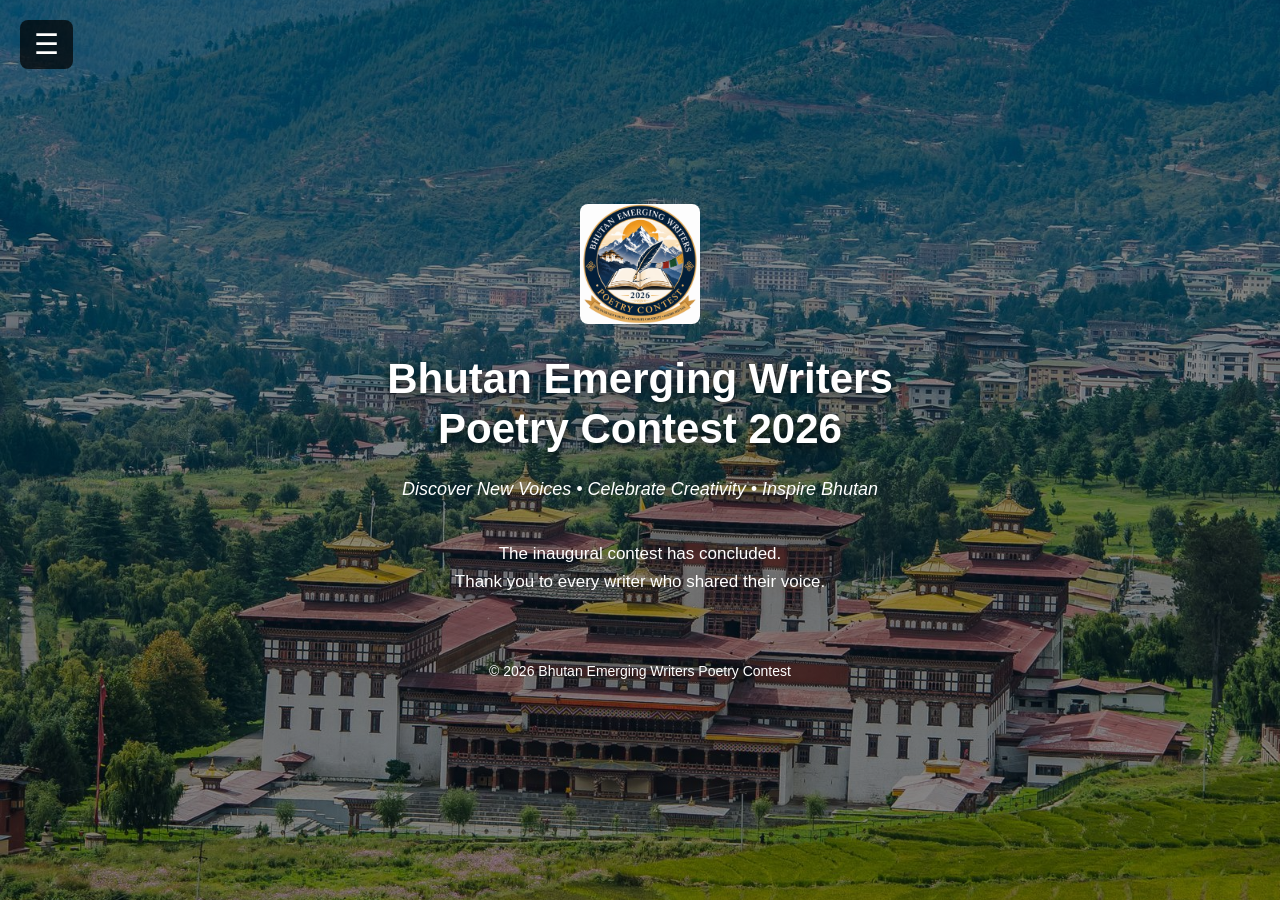
<file: index.html>
<!DOCTYPE html>
<html lang="en">
<head>
<meta charset="UTF-8">
<meta name="viewport" content="width=device-width, initial-scale=1.0">
<title>Bhutan Emerging Writers Poetry Contest 2026</title>
<link rel="stylesheet" href="style.css?v=4">
</head>

<body class="home-page">

<button class="menu-button" onclick="toggleMenu()">☰</button>

<div id="menu" class="menu">
    <a href="#" onclick="openPage('about.html'); return false;">About</a>
    <a href="#" onclick="openPage('results.html'); return false;">🏆 Results</a>
    <a href="#" onclick="openPage('winners.html'); return false;">Joint Winners</a>
    <a href="#" onclick="openPage('judges.html'); return false;">Judges</a>
    <a href="#" onclick="openPage('rules.html'); return false;">Contest Rules</a>
    <a href="#" onclick="openPage('prizes.html'); return false;">Prizes</a>
    <a href="#" onclick="openPage('contact.html'); return false;">Contact</a>
    <a href="#" onclick="openPage('privacy.html'); return false;">Privacy</a>
    <a href="#" onclick="openPage('terms.html'); return false;">Terms</a>
</div>

<div class="home-overlay">

    <img src="images/logo.png" alt="Contest Logo" class="home-logo">

    <h1>Bhutan Emerging Writers<br>Poetry Contest 2026</h1>

    <p class="tagline">
        Discover New Voices • Celebrate Creativity • Inspire Bhutan
    </p>

    <p class="archive-message">
        The inaugural contest has concluded.<br>
        Thank you to every writer who shared their voice.
    </p>

    <p class="copyright">
        © 2026 Bhutan Emerging Writers Poetry Contest
    </p>

</div>

<!-- POPUP -->

<div id="popup" class="popup">

    <div class="popup-box">

        <button class="close-button" onclick="closePage()">← Back</button>

        <div id="popup-content">
            Loading...
        </div>

    </div>

</div>

<script>

function toggleMenu() {
    document.getElementById("menu").classList.toggle("show");
}

async function openPage(page) {

    document.getElementById("menu").classList.remove("show");

    const popup = document.getElementById("popup");
    const content = document.getElementById("popup-content");

    popup.classList.add("show");
    content.innerHTML = "Loading...";

    try {

        const response = await fetch(page);
        const html = await response.text();

        const parser = new DOMParser();
        const doc = parser.parseFromString(html, "text/html");

        const main = doc.querySelector("main");

        if (main) {
            content.innerHTML = main.innerHTML;
        } else {
            content.innerHTML = "<p>Unable to load this page.</p>";
        }

    } catch (error) {

        content.innerHTML = "<p>Unable to load this information.</p>";

    }
}

function closePage() {
    document.getElementById("popup").classList.remove("show");
}

</script>

</body>
</html>
</file>
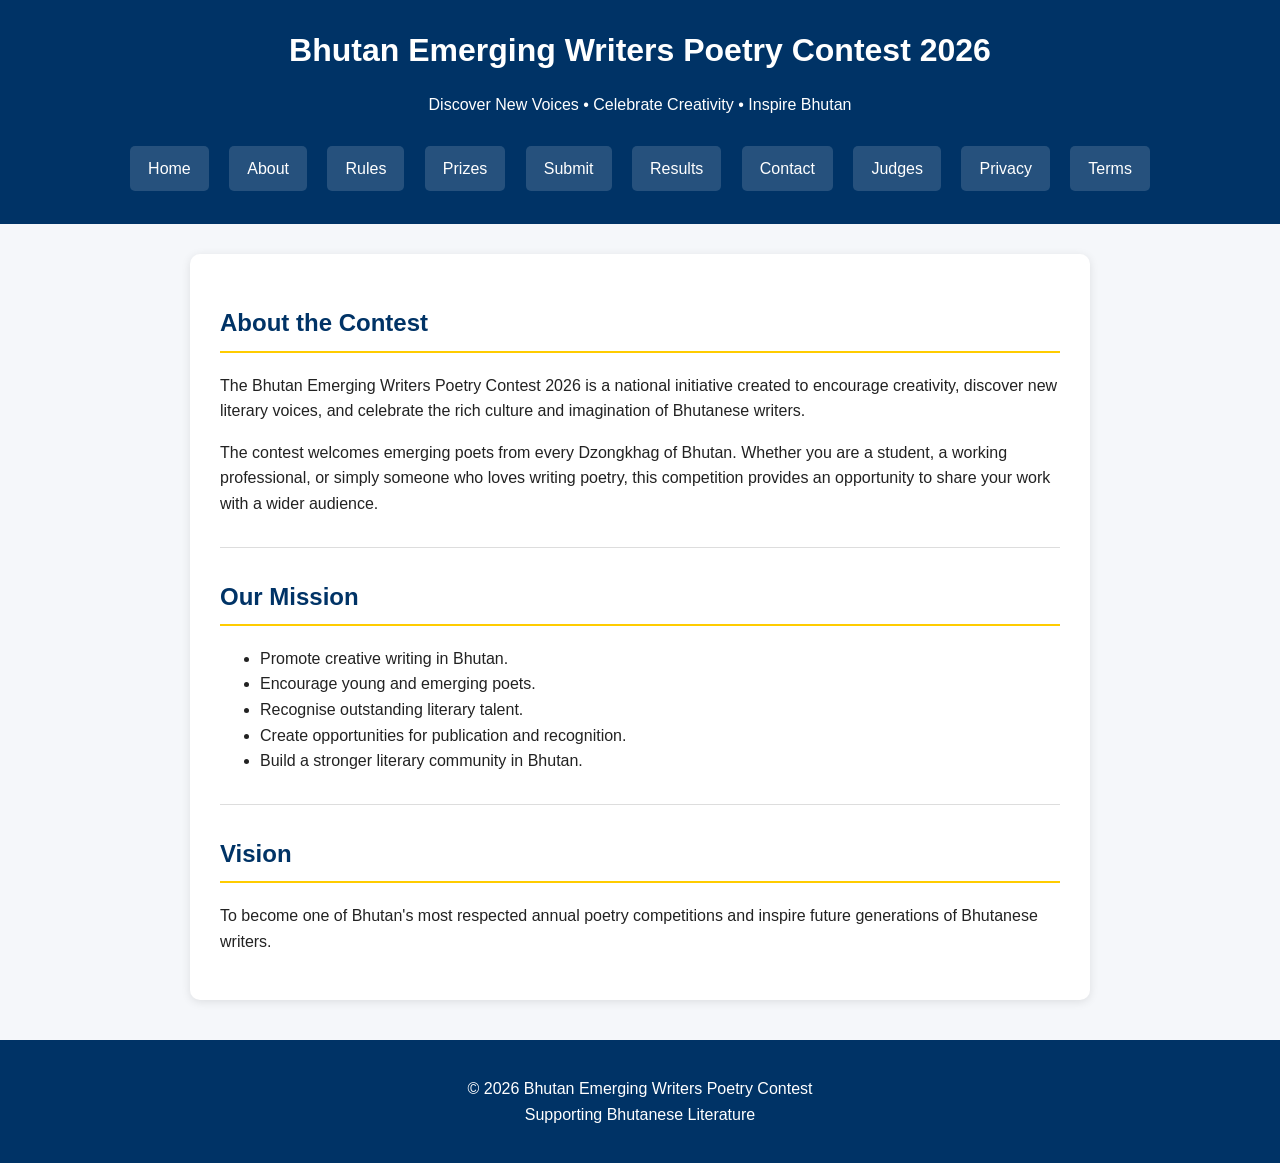
<file: about.html>
<!DOCTYPE html>
<html lang="en">
<head>
<meta charset="UTF-8">
<meta name="viewport" content="width=device-width, initial-scale=1.0">

<title>About - Bhutan Emerging Writers Poetry Contest 2026</title>

<link rel="stylesheet" href="style.css">

</head>

<body>

<header>

<h1>Bhutan Emerging Writers Poetry Contest 2026</h1>

<p>Discover New Voices • Celebrate Creativity • Inspire Bhutan</p>

<nav>

<a href="index.html">Home</a>

<a href="about.html">About</a>

<a href="rules.html">Rules</a>

<a href="prizes.html">Prizes</a>

<a href="submit.html">Submit</a>

<a href="results.html">Results</a>

<a href="contact.html">Contact</a>
<a href="judges.html">Judges</a>
<a href="privacy.html">Privacy</a>
<a href="terms.html">Terms</a>
</nav>

</header>

<main>

<h2>About the Contest</h2>

<p>
The Bhutan Emerging Writers Poetry Contest 2026 is a national initiative created to encourage creativity, discover new literary voices, and celebrate the rich culture and imagination of Bhutanese writers.
</p>

<p>
The contest welcomes emerging poets from every Dzongkhag of Bhutan. Whether you are a student, a working professional, or simply someone who loves writing poetry, this competition provides an opportunity to share your work with a wider audience.
</p>

<hr>

<h2>Our Mission</h2>

<ul>

<li>Promote creative writing in Bhutan.</li>

<li>Encourage young and emerging poets.</li>

<li>Recognise outstanding literary talent.</li>

<li>Create opportunities for publication and recognition.</li>

<li>Build a stronger literary community in Bhutan.</li>

</ul>

<hr>

<h2>Vision</h2>

<p>
To become one of Bhutan's most respected annual poetry competitions and inspire future generations of Bhutanese writers.
</p>

</main>

<footer>

<p>
© 2026 Bhutan Emerging Writers Poetry Contest<br>
Supporting Bhutanese Literature
</p>

</footer>

</body>
</html>
</file>
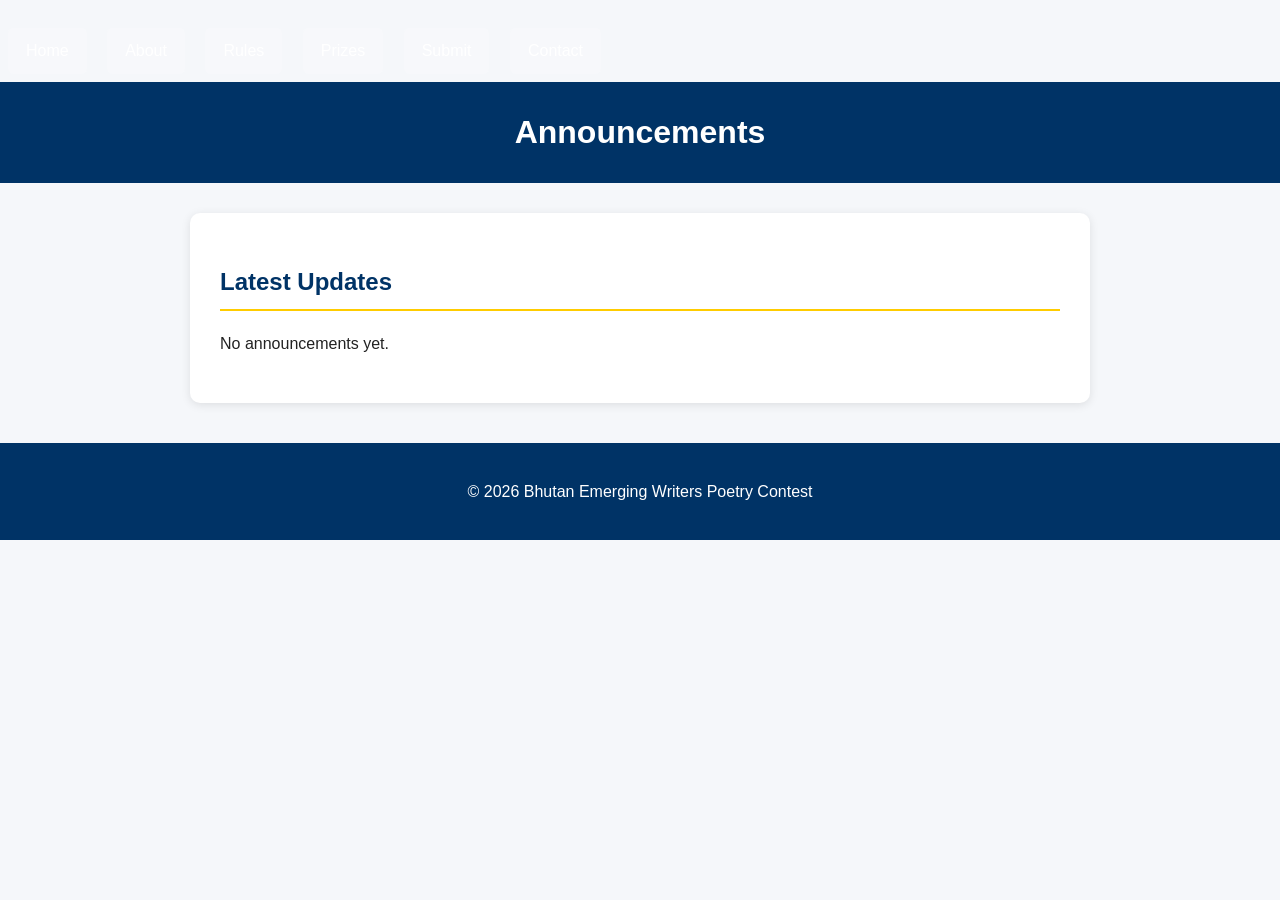
<file: announcements.html>
<!DOCTYPE html>
<html>
<head>
<title>Announcements</title>
<link rel="stylesheet" href="style.css">
</head>
<body>

<nav>
<a href="index.html">Home</a>
<a href="about.html">About</a>
<a href="rules.html">Rules</a>
<a href="prizes.html">Prizes</a>
<a href="submit.html">Submit</a>
<a href="contact.html">Contact</a>
</nav>

<header>
<h1>Announcements</h1>
</header>

<main>

<h2>Latest Updates</h2>

<p>No announcements yet.</p>

</main>

<footer>
<p>© 2026 Bhutan Emerging Writers Poetry Contest</p>
</footer>

</body>
</html>
</file>
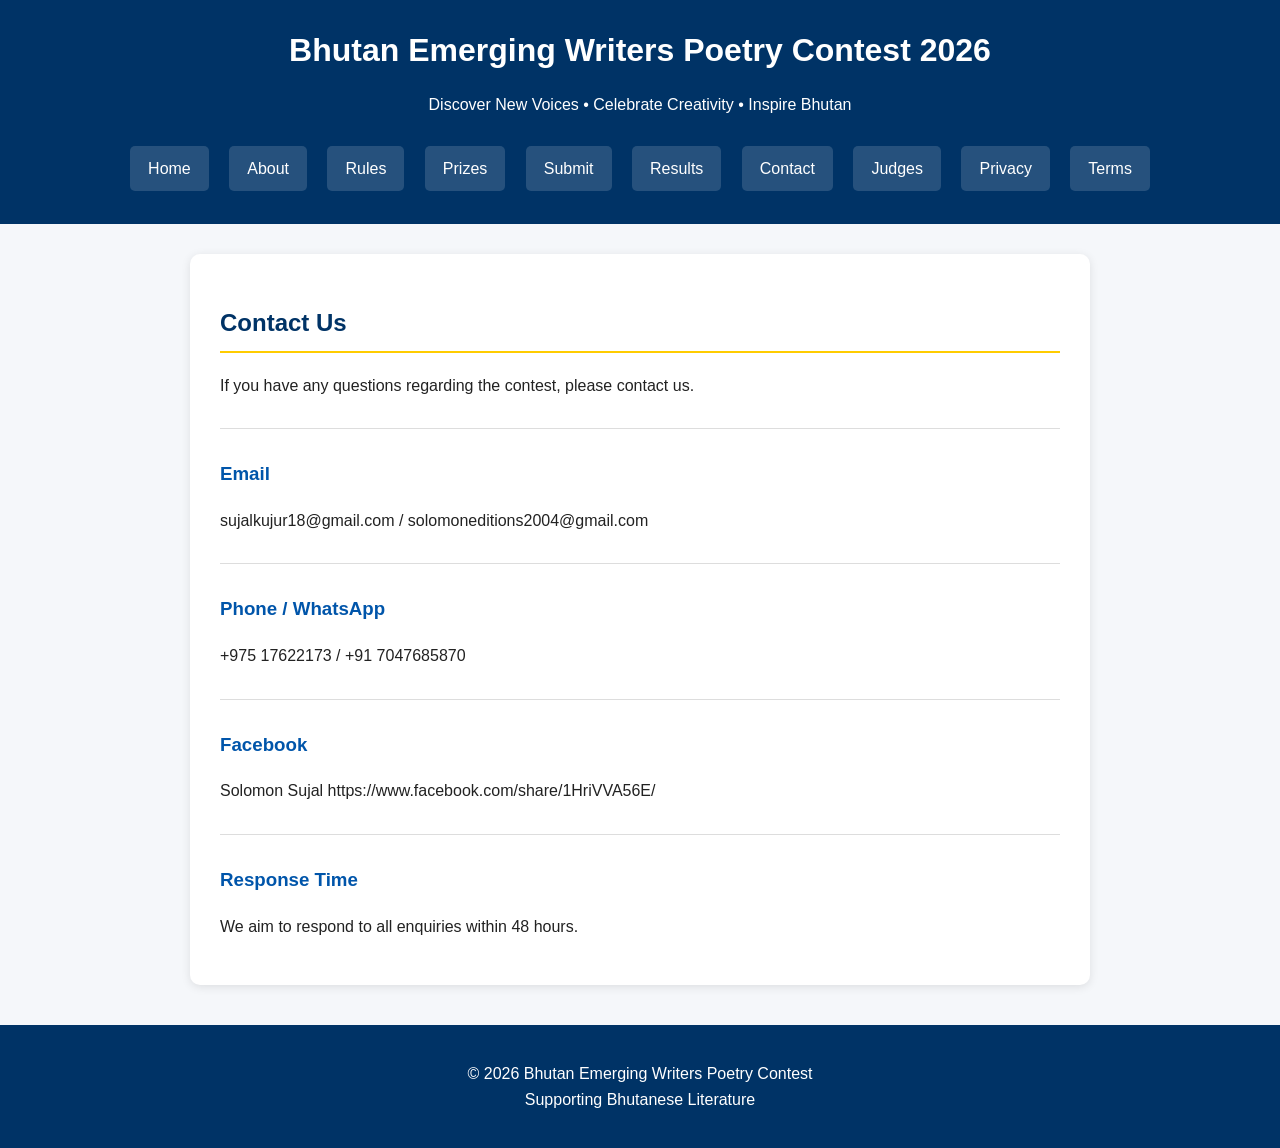
<file: contact.html>
<!DOCTYPE html>
<html lang="en">
<head>
<meta charset="UTF-8">
<meta name="viewport" content="width=device-width, initial-scale=1.0">

<title>Contact - Bhutan Emerging Writers Poetry Contest 2026</title>

<link rel="stylesheet" href="style.css">

</head>

<body>

<header>

<h1>Bhutan Emerging Writers Poetry Contest 2026</h1>

<p>Discover New Voices • Celebrate Creativity • Inspire Bhutan</p>

<nav>

<a href="index.html">Home</a>

<a href="about.html">About</a>

<a href="rules.html">Rules</a>

<a href="prizes.html">Prizes</a>

<a href="submit.html">Submit</a>

<a href="results.html">Results</a>

<a href="contact.html">Contact</a>
<a href="judges.html">Judges</a>
<a href="privacy.html">Privacy</a>
<a href="terms.html">Terms</a>
</nav>

</header>

<main>

<h2>Contact Us</h2>

<p>If you have any questions regarding the contest, please contact us.</p>

<hr>

<h3>Email</h3>

<p>sujalkujur18@gmail.com / solomoneditions2004@gmail.com</p>

<hr>

<h3>Phone / WhatsApp</h3>

<p>+975 17622173 / +91 7047685870</p>

<hr>

<h3>Facebook</h3>

<p>Solomon Sujal 
  https://www.facebook.com/share/1HriVVA56E/</p>

<hr>

<h3>Response Time</h3>

<p>We aim to respond to all enquiries within 48 hours.</p>

</main>

<footer>

<p>
© 2026 Bhutan Emerging Writers Poetry Contest<br>
Supporting Bhutanese Literature
</p>

</footer>

</body>
</html>
</file>
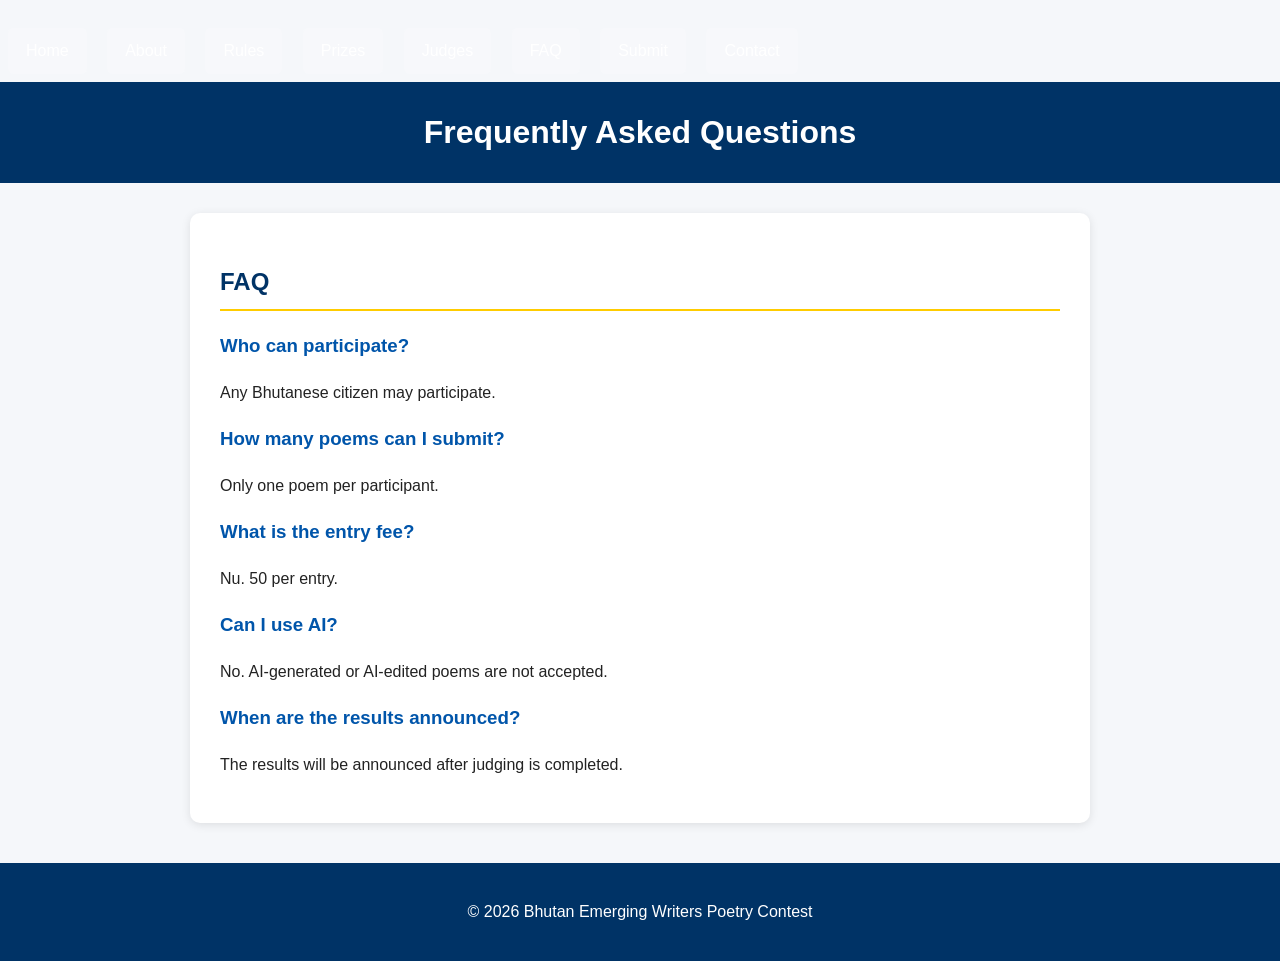
<file: faq.html>
<!DOCTYPE html>
<html>
<head>
<meta charset="UTF-8">
<meta name="viewport" content="width=device-width, initial-scale=1.0">
<title>FAQ</title>
<link rel="stylesheet" href="style.css">
</head>
<body>

<nav>
<a href="index.html">Home</a>
<a href="about.html">About</a>
<a href="rules.html">Rules</a>
<a href="prizes.html">Prizes</a>
<a href="judges.html">Judges</a>
<a href="faq.html">FAQ</a>
<a href="submit.html">Submit</a>
<a href="contact.html">Contact</a>
</nav>

<header>
<h1>Frequently Asked Questions</h1>
</header>

<main>

<h2>FAQ</h2>

<h3>Who can participate?</h3>
<p>Any Bhutanese citizen may participate.</p>

<h3>How many poems can I submit?</h3>
<p>Only one poem per participant.</p>

<h3>What is the entry fee?</h3>
<p>Nu. 50 per entry.</p>

<h3>Can I use AI?</h3>
<p>No. AI-generated or AI-edited poems are not accepted.</p>

<h3>When are the results announced?</h3>
<p>The results will be announced after judging is completed.</p>

</main>

<footer>
<p>© 2026 Bhutan Emerging Writers Poetry Contest</p>
</footer>

</body>
  </html>
</file>
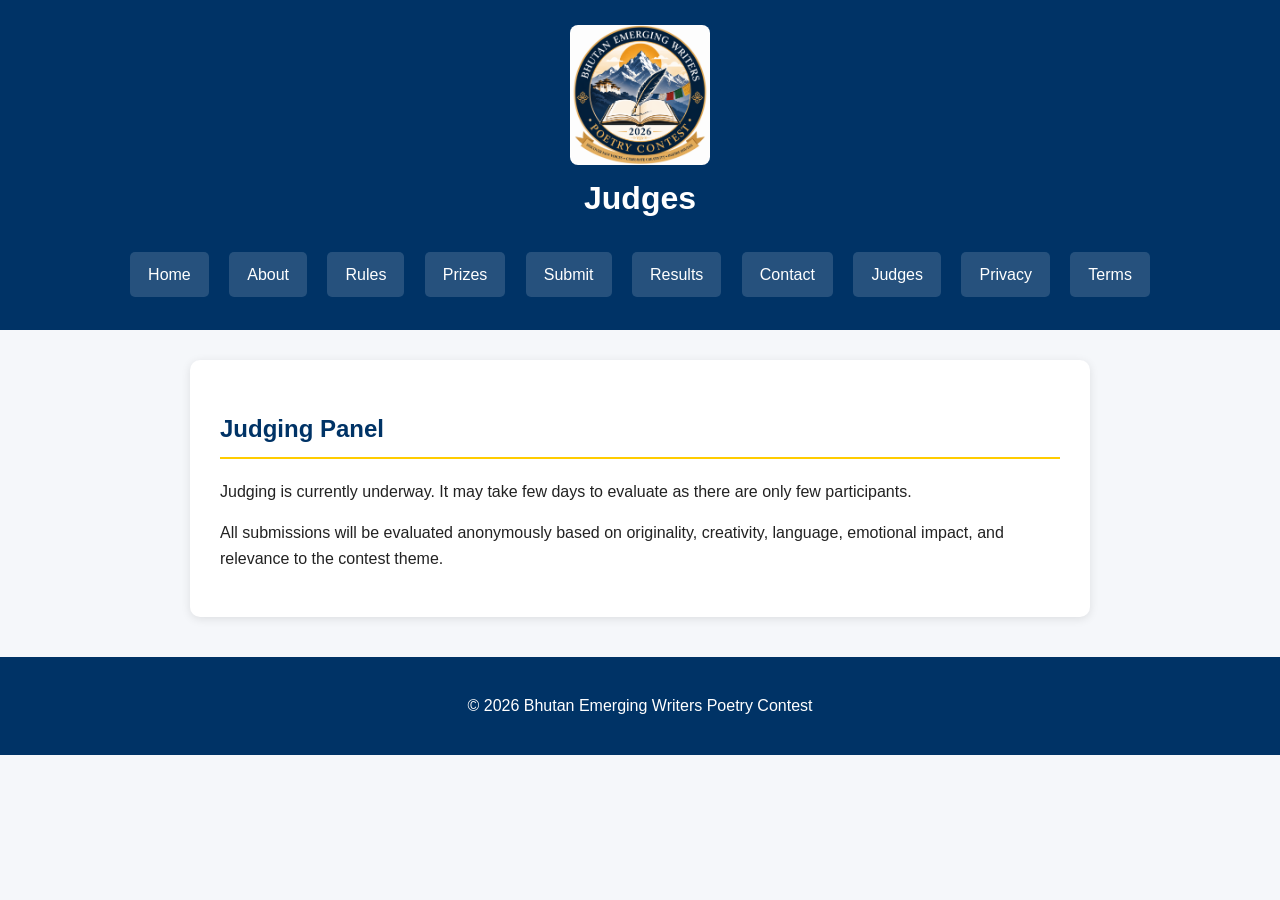
<file: judges.html>
<!DOCTYPE html>
<html lang="en">
<head>
<meta charset="UTF-8">
<meta name="viewport" content="width=device-width, initial-scale=1.0">
<title>Judges | Bhutan Emerging Writers Poetry Contest 2026</title>
<link rel="stylesheet" href="style.css">
</head>

<body>

<header>
<img src="images/logo.png" alt="Contest Logo" width="140">
<h1>Judges</h1>

<nav>
<a href="index.html">Home</a>
<a href="about.html">About</a>
<a href="rules.html">Rules</a>
<a href="prizes.html">Prizes</a>
<a href="submit.html">Submit</a>
<a href="results.html">Results</a>
<a href="contact.html">Contact</a>
<a href="judges.html">Judges</a>
<a href="privacy.html">Privacy</a>
<a href="terms.html">Terms</a>
</nav>
</header>

<main>

<h2>Judging Panel</h2>

<p>
Judging is currently underway. It may take few days to evaluate as there are only few participants.
</p>

<p>
All submissions will be evaluated anonymously based on originality, creativity, language, emotional impact, and relevance to the contest theme.
</p>

</main>

<footer>
<p>© 2026 Bhutan Emerging Writers Poetry Contest</p>
</footer>

</body>
</html>
</file>
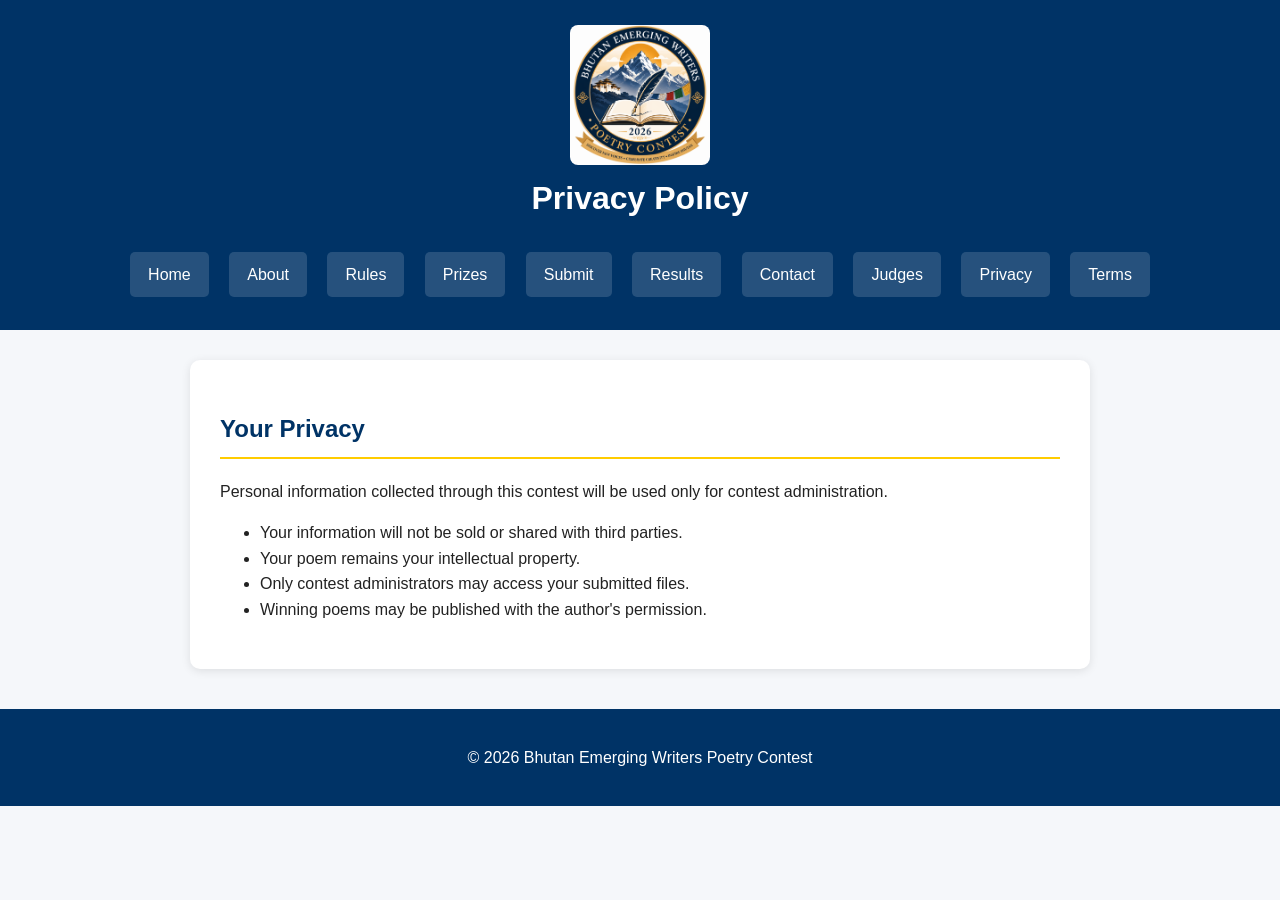
<file: privacy.html>
<!DOCTYPE html>
<html lang="en">
<head>
<meta charset="UTF-8">
<meta name="viewport" content="width=device-width, initial-scale=1.0">
<title>Privacy Policy</title>
<link rel="stylesheet" href="style.css">
</head>

<body>

<header>
<img src="images/logo.png" alt="Contest Logo" width="140">
<h1>Privacy Policy</h1>
<nav>
<a href="index.html">Home</a>
<a href="about.html">About</a>
<a href="rules.html">Rules</a>
<a href="prizes.html">Prizes</a>
<a href="submit.html">Submit</a>
<a href="results.html">Results</a>
<a href="contact.html">Contact</a>
<a href="judges.html">Judges</a>
<a href="privacy.html">Privacy</a>
<a href="terms.html">Terms</a>
</nav>
</header>

<main>

<h2>Your Privacy</h2>

<p>
Personal information collected through this contest will be used only for contest administration.
</p>

<ul>
<li>Your information will not be sold or shared with third parties.</li>
<li>Your poem remains your intellectual property.</li>
<li>Only contest administrators may access your submitted files.</li>
<li>Winning poems may be published with the author's permission.</li>
</ul>

</main>

<footer>
<p>© 2026 Bhutan Emerging Writers Poetry Contest</p>
</footer>

</body>
</html>
</file>
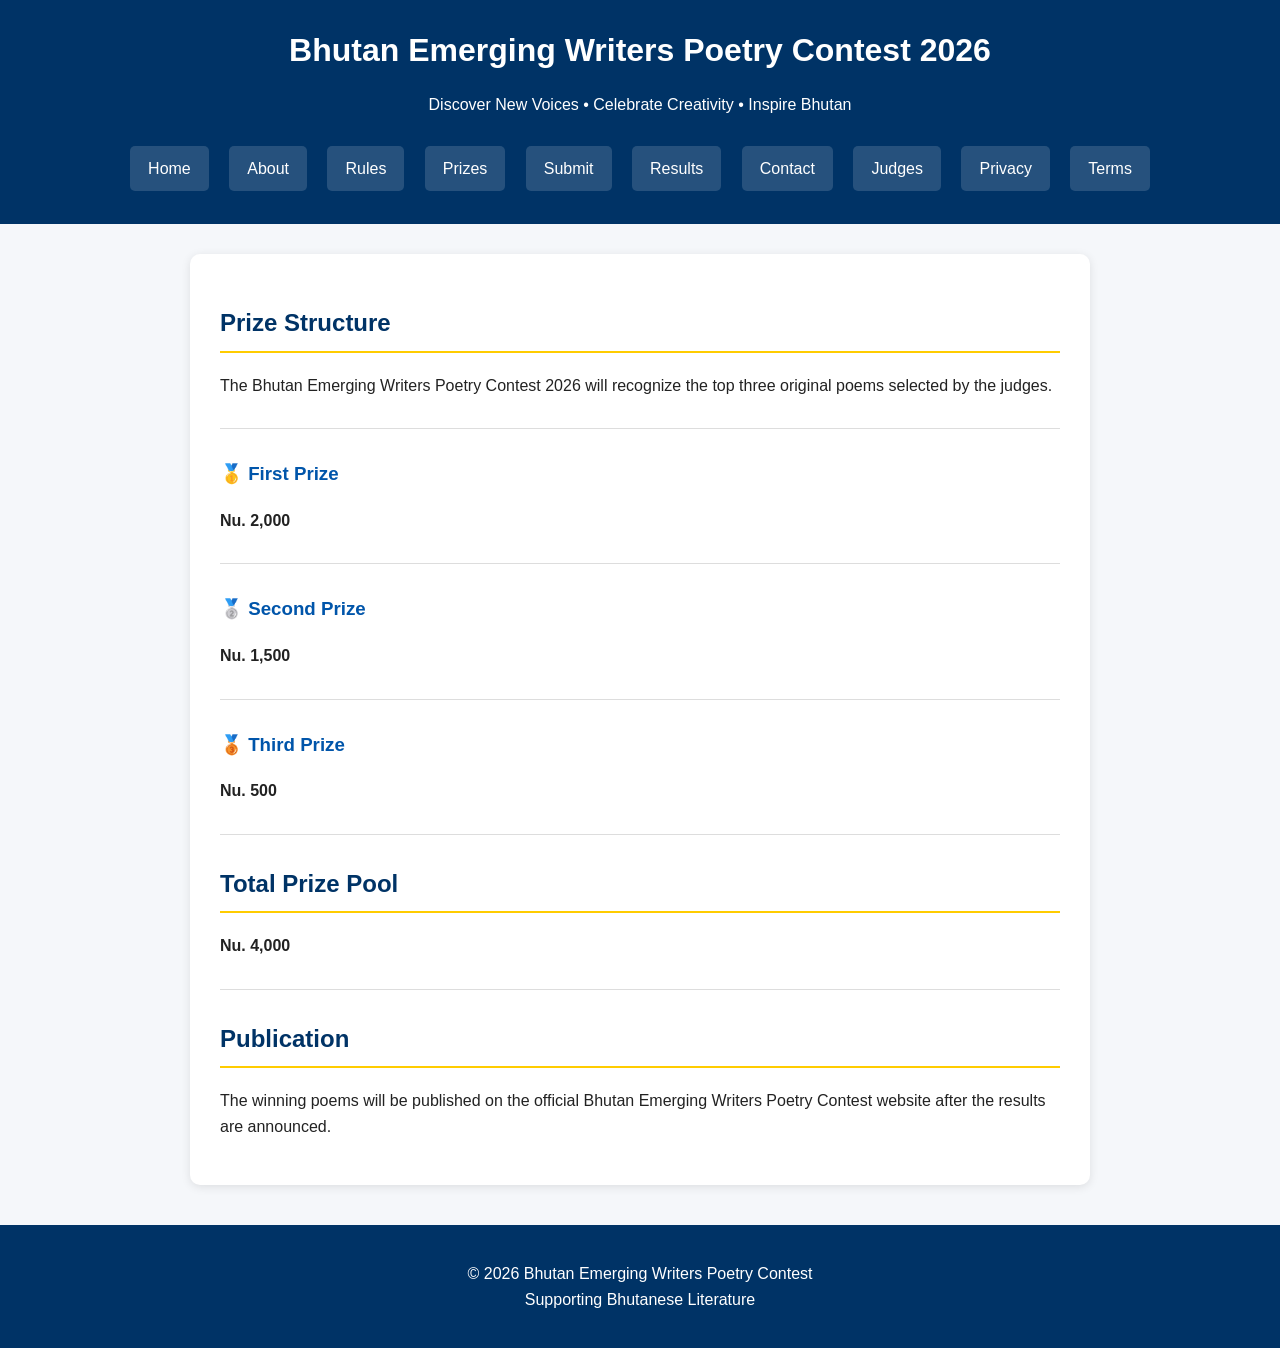
<file: prizes.html>
<!DOCTYPE html>
<html lang="en">
<head>
<meta charset="UTF-8">
<meta name="viewport" content="width=device-width, initial-scale=1.0">

<title>Prizes - Bhutan Emerging Writers Poetry Contest 2026</title>

<link rel="stylesheet" href="style.css">

</head>

<body>

<header>

<h1>Bhutan Emerging Writers Poetry Contest 2026</h1>

<p>Discover New Voices • Celebrate Creativity • Inspire Bhutan</p>

<nav>

<a href="index.html">Home</a>

<a href="about.html">About</a>

<a href="rules.html">Rules</a>

<a href="prizes.html">Prizes</a>

<a href="submit.html">Submit</a>

<a href="results.html">Results</a>

<a href="contact.html">Contact</a>
<a href="judges.html">Judges</a>
<a href="privacy.html">Privacy</a>
<a href="terms.html">Terms</a>
</nav>

</header>

<main>

<h2>Prize Structure</h2>

<p>
The Bhutan Emerging Writers Poetry Contest 2026 will recognize the top three original poems selected by the judges.
</p>

<hr>

<h3>🥇 First Prize</h3>

<p><strong>Nu. 2,000</strong></p>

<hr>

<h3>🥈 Second Prize</h3>

<p><strong>Nu. 1,500</strong></p>

<hr>

<h3>🥉 Third Prize</h3>

<p><strong>Nu. 500</strong></p>

<hr>

<h2>Total Prize Pool</h2>

<p><strong>Nu. 4,000</strong></p>

<hr>

<h2>Publication</h2>

<p>
The winning poems will be published on the official Bhutan Emerging Writers Poetry Contest website after the results are announced.
</p>

</main>

<footer>

<p>
© 2026 Bhutan Emerging Writers Poetry Contest<br>
Supporting Bhutanese Literature
</p>

</footer>

</body>
</html>
</file>
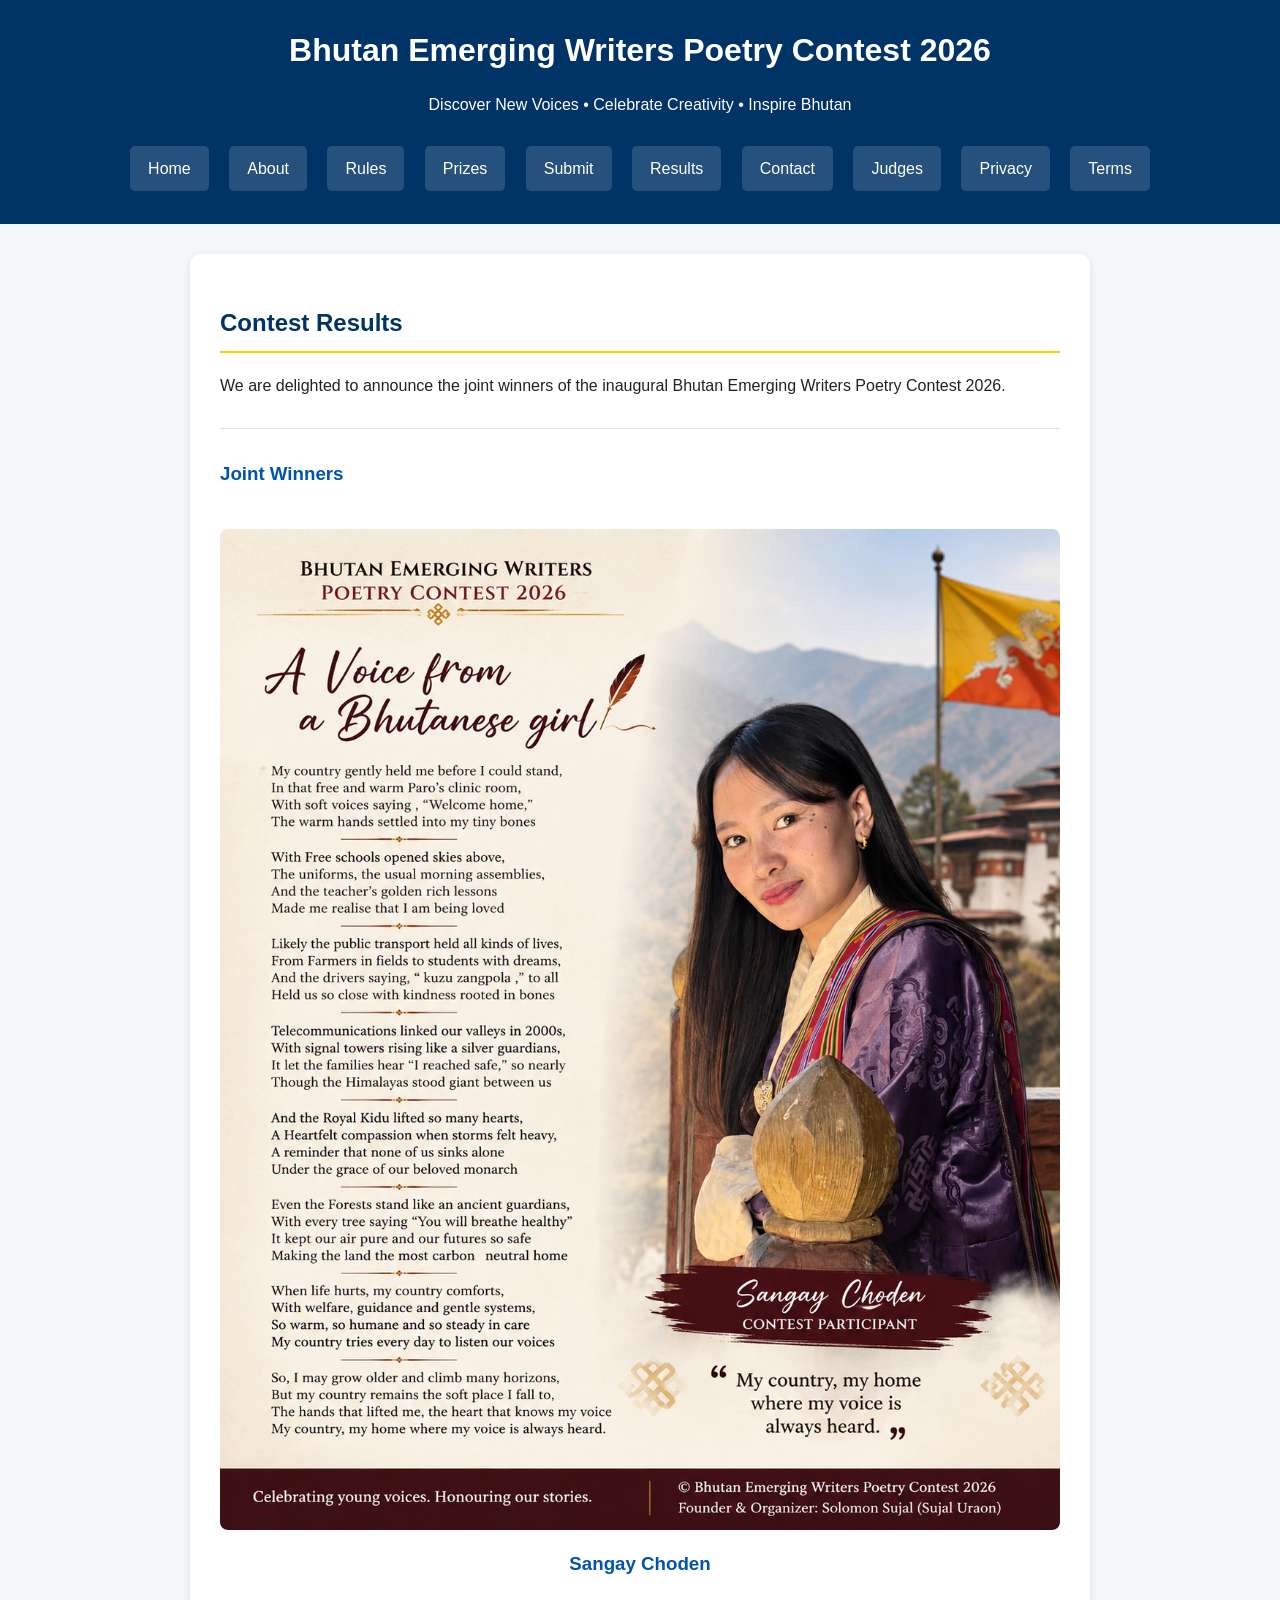
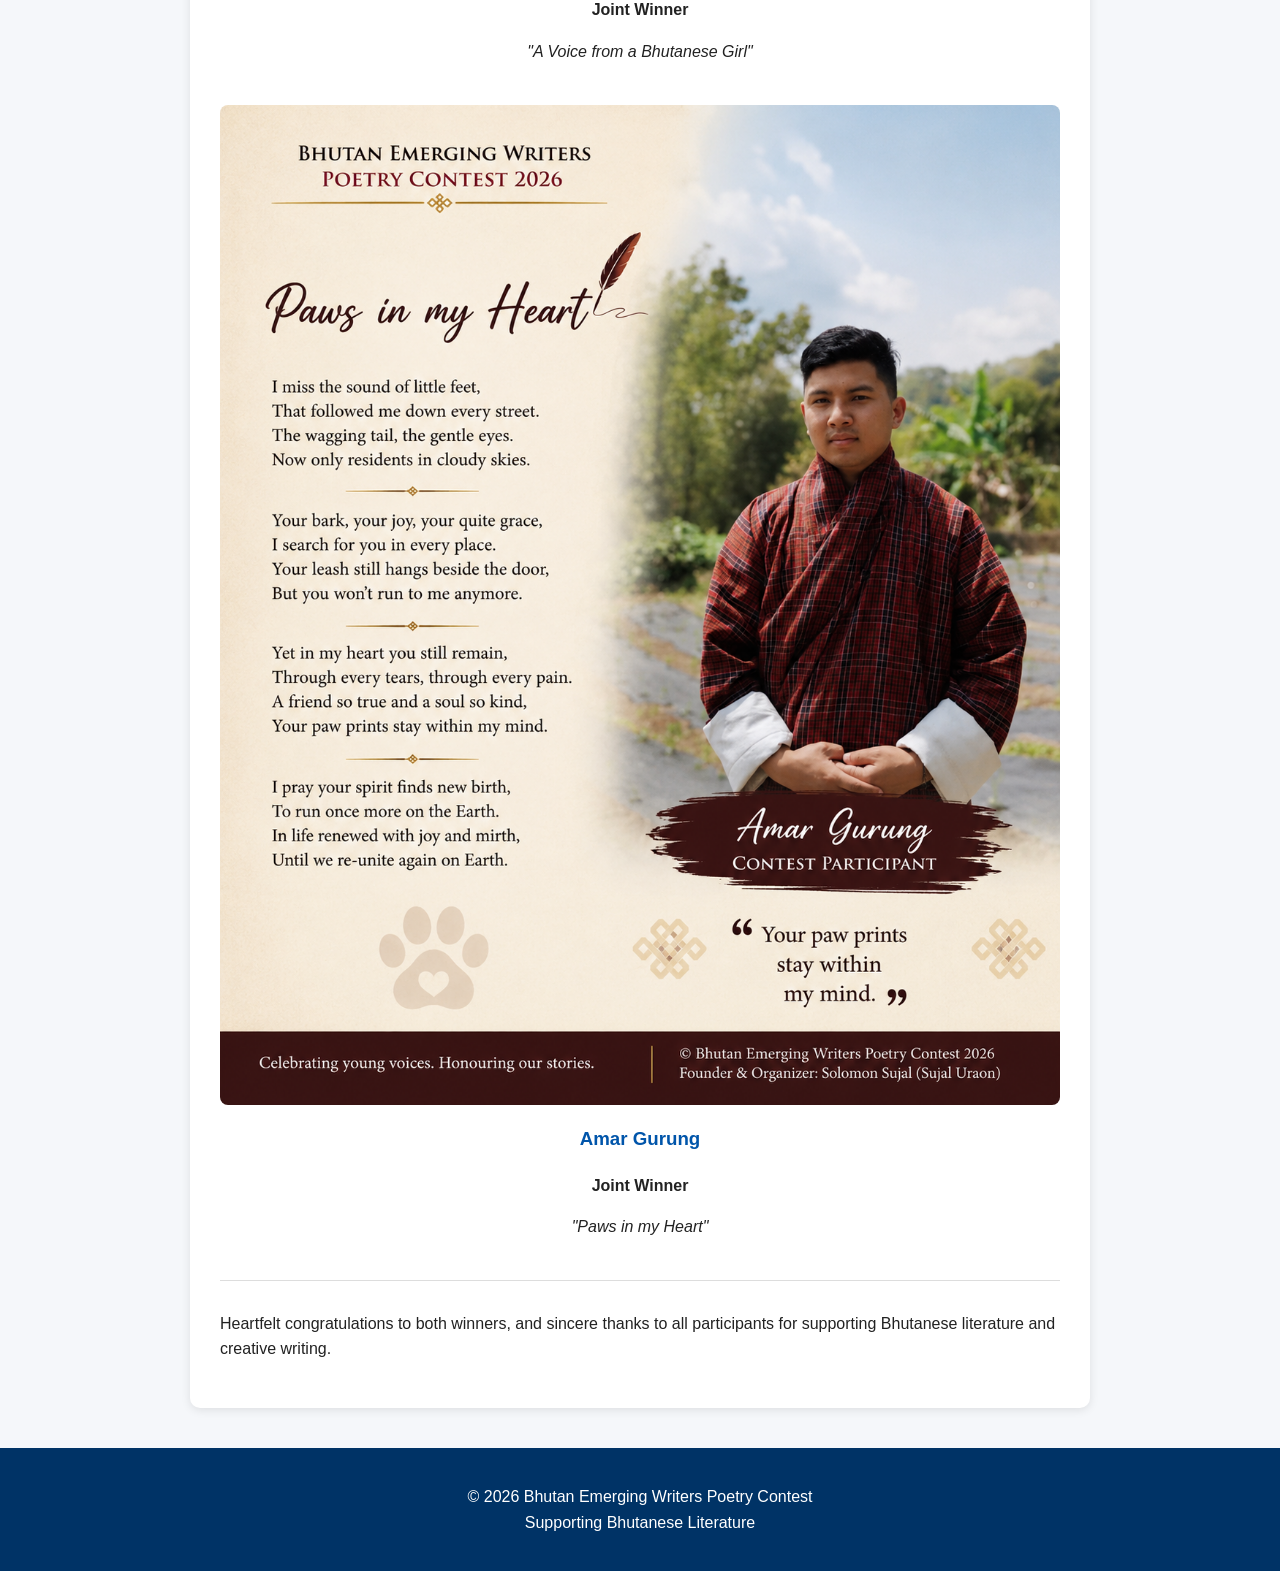
<file: results.html>
<!DOCTYPE html>
<html lang="en">
<head>
<meta charset="UTF-8">
<meta name="viewport" content="width=device-width, initial-scale=1.0">

<title>Results - Bhutan Emerging Writers Poetry Contest 2026</title>

<link rel="stylesheet" href="style.css">

</head>

<body>

<header>

<h1>Bhutan Emerging Writers Poetry Contest 2026</h1>

<p>Discover New Voices • Celebrate Creativity • Inspire Bhutan</p>

<nav>

<a href="index.html">Home</a>
<a href="about.html">About</a>
<a href="rules.html">Rules</a>
<a href="prizes.html">Prizes</a>
<a href="submit.html">Submit</a>
<a href="results.html">Results</a>
<a href="contact.html">Contact</a>
<a href="judges.html">Judges</a>
<a href="privacy.html">Privacy</a>
<a href="terms.html">Terms</a>

</nav>

</header>

<main>

<h2>Contest Results</h2>

<p>
We are delighted to announce the joint winners of the inaugural
Bhutan Emerging Writers Poetry Contest 2026.
</p>

<hr>

<h3>Joint Winners</h3>

<div class="winner">

<img src="images/Sangay_Choden.png" alt="Sangay Choden">

<h3>Sangay Choden</h3>

<p><strong>Joint Winner</strong></p>

<p><em>"A Voice from a Bhutanese Girl"</em></p>

</div>

<div class="winner">

<img src="images/Amar_Gurung.png" alt="Amar Gurung">

<h3>Amar Gurung</h3>

<p><strong>Joint Winner</strong></p>

<p><em>"Paws in my Heart"</em></p>

</div>

<hr>

<p>
Heartfelt congratulations to both winners, and sincere thanks to
all participants for supporting Bhutanese literature and creative writing.
</p>

</main>

<footer>

<p>
© 2026 Bhutan Emerging Writers Poetry Contest<br>
Supporting Bhutanese Literature
</p>

</footer>

</body>
</html>
</file>
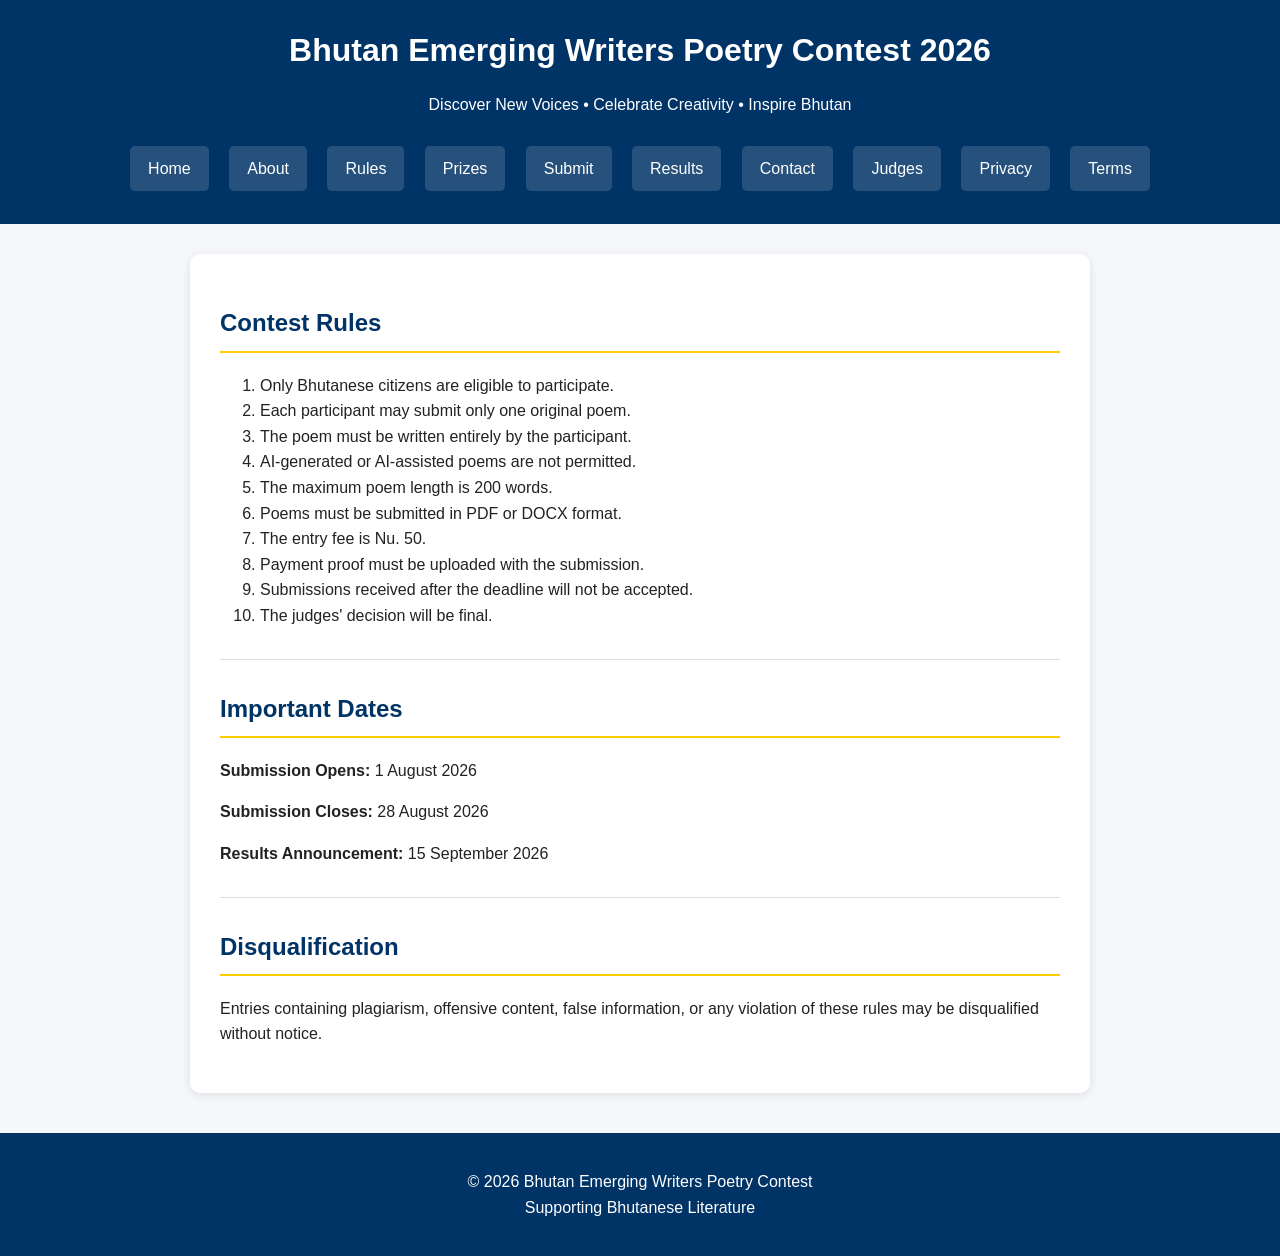
<file: rules.html>
<!DOCTYPE html>
<html lang="en">
<head>
<meta charset="UTF-8">
<meta name="viewport" content="width=device-width, initial-scale=1.0">

<title>Contest Rules - Bhutan Emerging Writers Poetry Contest 2026</title>

<link rel="stylesheet" href="style.css">

</head>

<body>

<header>

<h1>Bhutan Emerging Writers Poetry Contest 2026</h1>

<p>Discover New Voices • Celebrate Creativity • Inspire Bhutan</p>

<nav>

<a href="index.html">Home</a>

<a href="about.html">About</a>

<a href="rules.html">Rules</a>

<a href="prizes.html">Prizes</a>

<a href="submit.html">Submit</a>

<a href="results.html">Results</a>

<a href="contact.html">Contact</a>
<a href="judges.html">Judges</a>
<a href="privacy.html">Privacy</a>
<a href="terms.html">Terms</a>
</nav>

</header>

<main>

<h2>Contest Rules</h2>

<ol>

<li>Only Bhutanese citizens are eligible to participate.</li>

<li>Each participant may submit only one original poem.</li>

<li>The poem must be written entirely by the participant.</li>

<li>AI-generated or AI-assisted poems are not permitted.</li>

<li>The maximum poem length is 200 words.</li>

<li>Poems must be submitted in PDF or DOCX format.</li>

<li>The entry fee is Nu. 50.</li>

<li>Payment proof must be uploaded with the submission.</li>

<li>Submissions received after the deadline will not be accepted.</li>

<li>The judges' decision will be final.</li>

</ol>

<hr>

<h2>Important Dates</h2>

<p><strong>Submission Opens:</strong> 1 August 2026</p>

<p><strong>Submission Closes:</strong> 28 August 2026</p>

<p><strong>Results Announcement:</strong> 15 September 2026</p>

<hr>

<h2>Disqualification</h2>

<p>
Entries containing plagiarism, offensive content, false information, or any violation of these rules may be disqualified without notice.
</p>

</main>

<footer>

<p>
© 2026 Bhutan Emerging Writers Poetry Contest<br>
Supporting Bhutanese Literature
</p>

</footer>

</body>
</html>
</file>
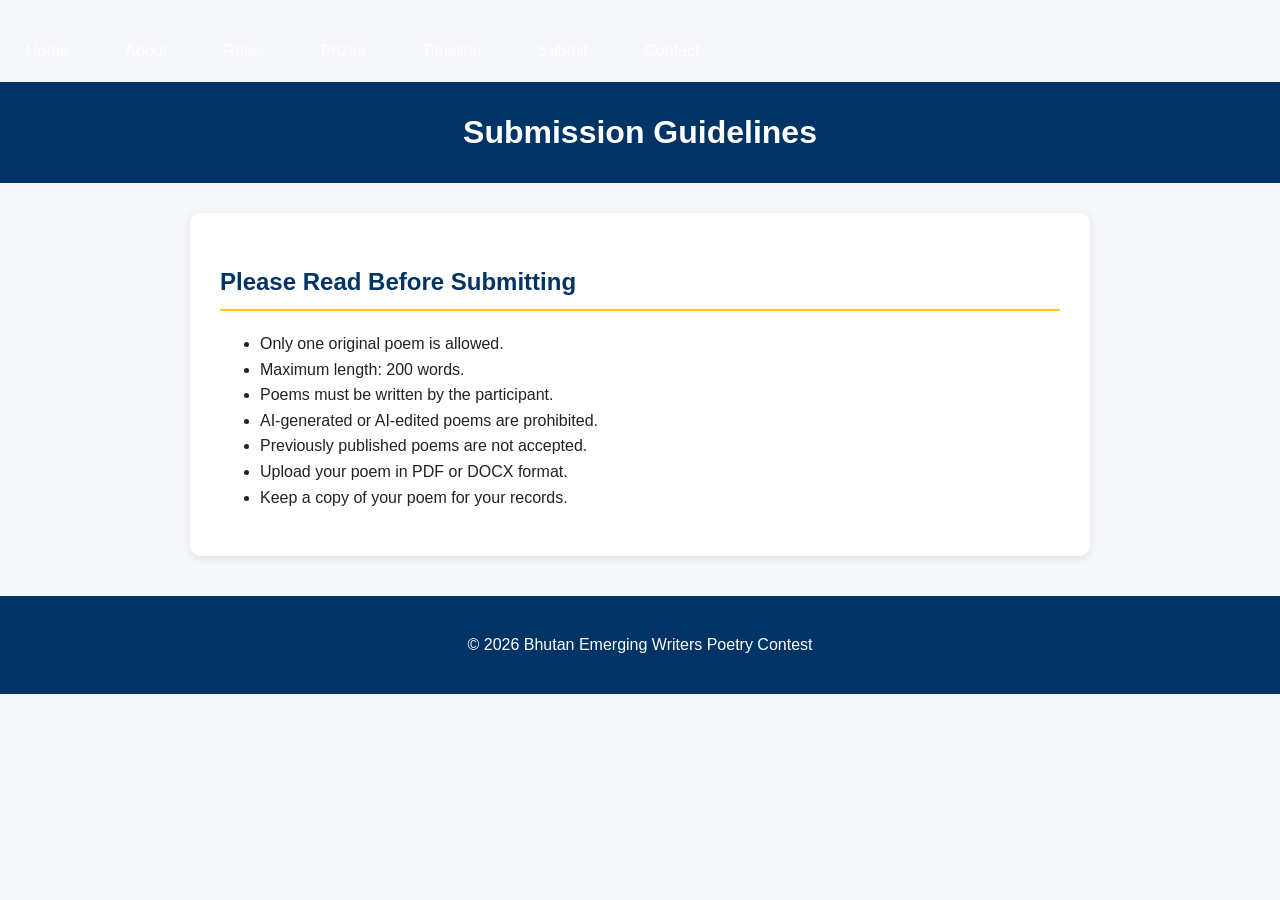
<file: submit-guidelines.html>
<!DOCTYPE html>
<html>
<head>
<title>Submission Guidelines</title>
<link rel="stylesheet" href="style.css">
</head>
<body>

<nav>
<a href="index.html">Home</a>
<a href="about.html">About</a>
<a href="rules.html">Rules</a>
<a href="prizes.html">Prizes</a>
<a href="timeline.html">Timeline</a>
<a href="submit.html">Submit</a>
<a href="contact.html">Contact</a>
</nav>

<header>
<h1>Submission Guidelines</h1>
</header>

<main>

<h2>Please Read Before Submitting</h2>

<ul>
<li>Only one original poem is allowed.</li>
<li>Maximum length: 200 words.</li>
<li>Poems must be written by the participant.</li>
<li>AI-generated or AI-edited poems are prohibited.</li>
<li>Previously published poems are not accepted.</li>
<li>Upload your poem in PDF or DOCX format.</li>
<li>Keep a copy of your poem for your records.</li>
</ul>

</main>

<footer>
<p>© 2026 Bhutan Emerging Writers Poetry Contest</p>
</footer>

</body>
</html>
</file>
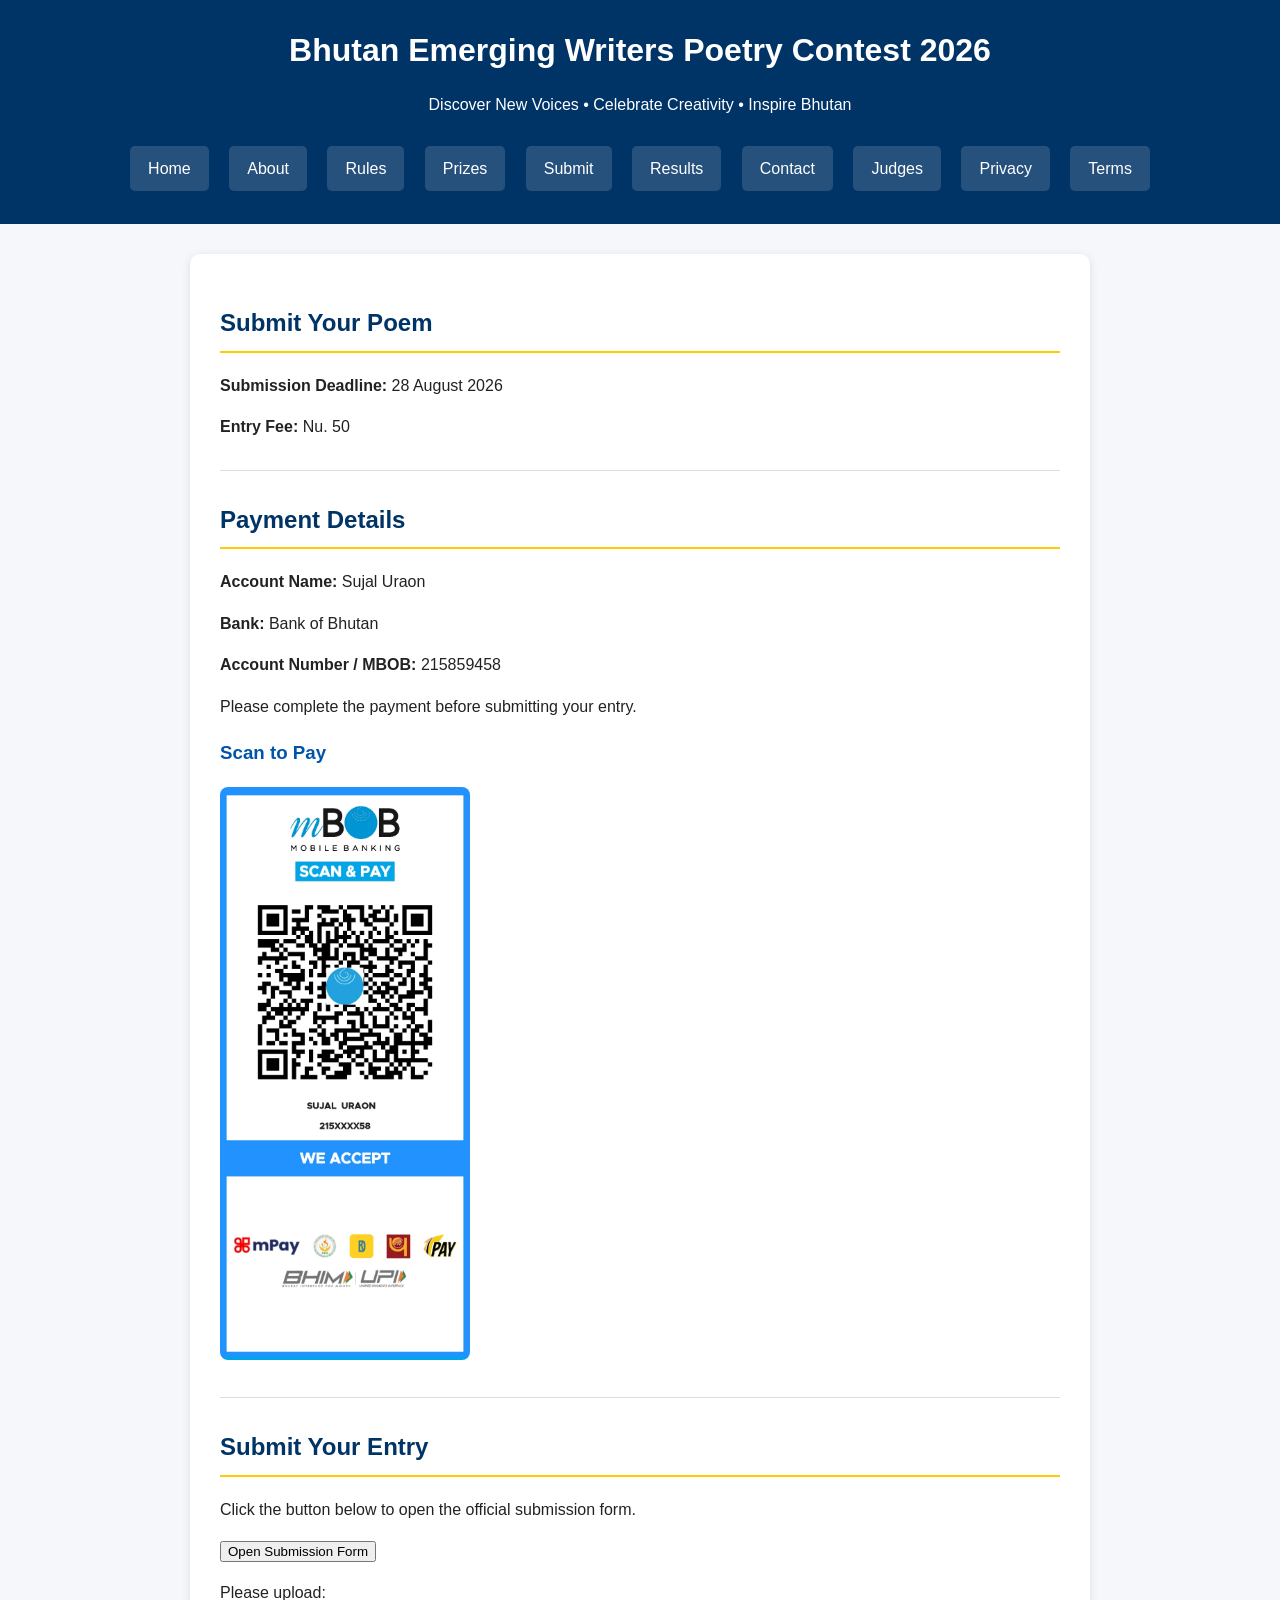
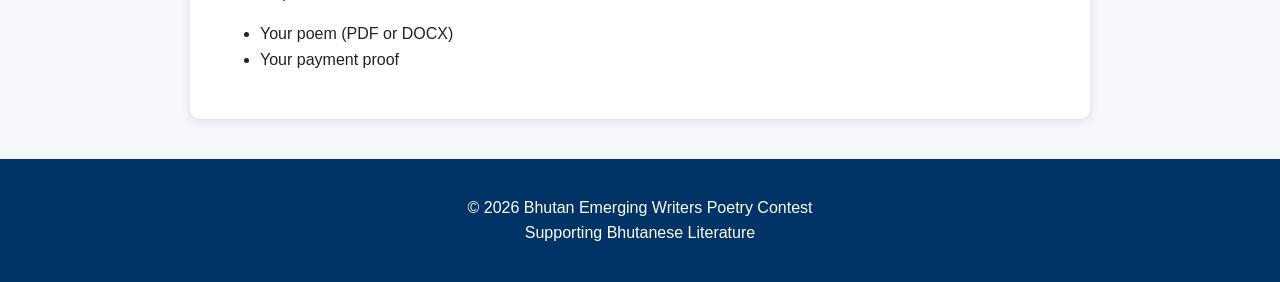
<file: submit.html>
<!DOCTYPE html>
<html lang="en">
<head>
<meta charset="UTF-8">
<meta name="viewport" content="width=device-width, initial-scale=1.0">

<title>Submit Your Poem - Bhutan Emerging Writers Poetry Contest 2026</title>

<link rel="stylesheet" href="style.css">

</head>

<body>

<header>

<h1>Bhutan Emerging Writers Poetry Contest 2026</h1>

<p>Discover New Voices • Celebrate Creativity • Inspire Bhutan</p>

<nav>

<a href="index.html">Home</a>

<a href="about.html">About</a>

<a href="rules.html">Rules</a>

<a href="prizes.html">Prizes</a>

<a href="submit.html">Submit</a>

<a href="results.html">Results</a>

<a href="contact.html">Contact</a>
<a href="judges.html">Judges</a>
<a href="privacy.html">Privacy</a>
<a href="terms.html">Terms</a>
</nav>

</header>

<main>

<h2>Submit Your Poem</h2>

<p><strong>Submission Deadline:</strong> 28 August 2026</p>

<p><strong>Entry Fee:</strong> Nu. 50</p>

<hr>

<h2>Payment Details</h2>

<p><strong>Account Name:</strong> Sujal Uraon</p>

<p><strong>Bank:</strong> Bank of Bhutan</p>

<p><strong>Account Number / MBOB:</strong> 215859458</p>

<p>Please complete the payment before submitting your entry.</p>

<h3>Scan to Pay</h3>

<img src="images/ODAccount-.jpg" alt="Payment QR Code" width="250">

<hr>

<h2>Submit Your Entry</h2>

<p>
Click the button below to open the official submission form.
</p>

<p>

<a href="https://docs.google.com/forms/d/e/1FAIpQLSdFygNVhcT0F7I7gQnP3GcYq9Lg9JDV491rl5zGzojqPLYiFw/viewform?usp=header" target="_blank">

<button>Open Submission Form</button>

</a>

</p>

<p>
Please upload:
</p>

<ul>

<li>Your poem (PDF or DOCX)</li>

<li>Your payment proof</li>

</ul>

</main>

<footer>

<p>
© 2026 Bhutan Emerging Writers Poetry Contest<br>
Supporting Bhutanese Literature
</p>

</footer>

</body>
</html>
</file>
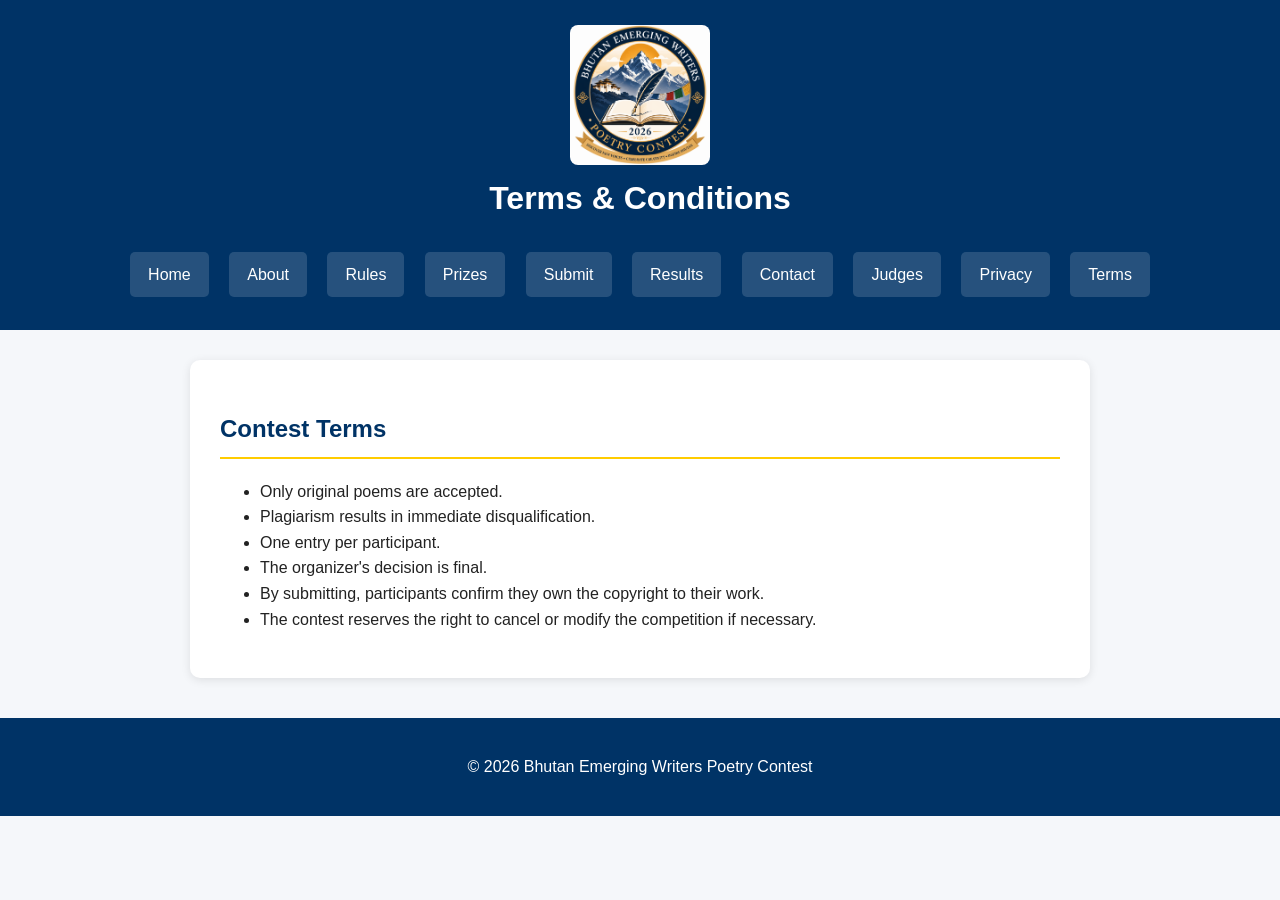
<file: terms.html>
<!DOCTYPE html>
<html lang="en">
<head>
<meta charset="UTF-8">
<meta name="viewport" content="width=device-width, initial-scale=1.0">
<title>Terms & Conditions</title>
<link rel="stylesheet" href="style.css">
</head>

<body>

<header>
<img src="images/logo.png" alt="Contest Logo" width="140">
<h1>Terms & Conditions</h1>
<nav>
<a href="index.html">Home</a>
<a href="about.html">About</a>
<a href="rules.html">Rules</a>
<a href="prizes.html">Prizes</a>
<a href="submit.html">Submit</a>
<a href="results.html">Results</a>
<a href="contact.html">Contact</a>
<a href="judges.html">Judges</a>
<a href="privacy.html">Privacy</a>
<a href="terms.html">Terms</a>
</nav>
</header>

<main>

<h2>Contest Terms</h2>

<ul>
<li>Only original poems are accepted.</li>
<li>Plagiarism results in immediate disqualification.</li>
<li>One entry per participant.</li>
<li>The organizer's decision is final.</li>
<li>By submitting, participants confirm they own the copyright to their work.</li>
<li>The contest reserves the right to cancel or modify the competition if necessary.</li>
</ul>

</main>

<footer>
<p>© 2026 Bhutan Emerging Writers Poetry Contest</p>
</footer>

</body>
</html>
</file>
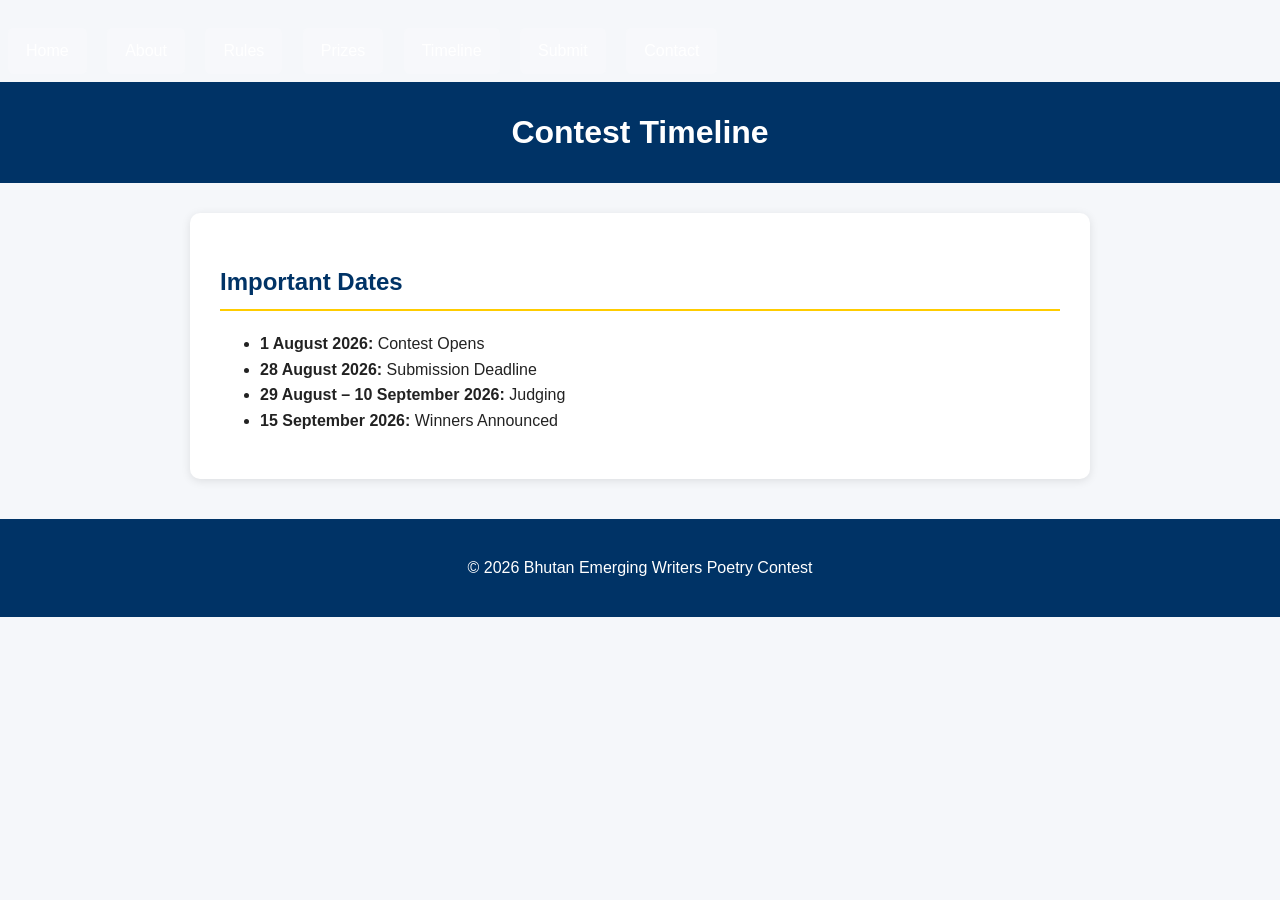
<file: timeline.html>
<!DOCTYPE html>
<html>
<head>
<title>Timeline</title>
<link rel="stylesheet" href="style.css">
</head>
<body>

<nav>
<a href="index.html">Home</a>
<a href="about.html">About</a>
<a href="rules.html">Rules</a>
<a href="prizes.html">Prizes</a>
<a href="timeline.html">Timeline</a>
<a href="submit.html">Submit</a>
<a href="contact.html">Contact</a>
</nav>

<header>
<h1>Contest Timeline</h1>
</header>

<main>

<h2>Important Dates</h2>

<ul>
<li><strong>1 August 2026:</strong> Contest Opens</li>
<li><strong>28 August 2026:</strong> Submission Deadline</li>
<li><strong>29 August – 10 September 2026:</strong> Judging</li>
<li><strong>15 September 2026:</strong> Winners Announced</li>
</ul>

</main>

<footer>
<p>© 2026 Bhutan Emerging Writers Poetry Contest</p>
</footer>

</body>
</html>
</file>
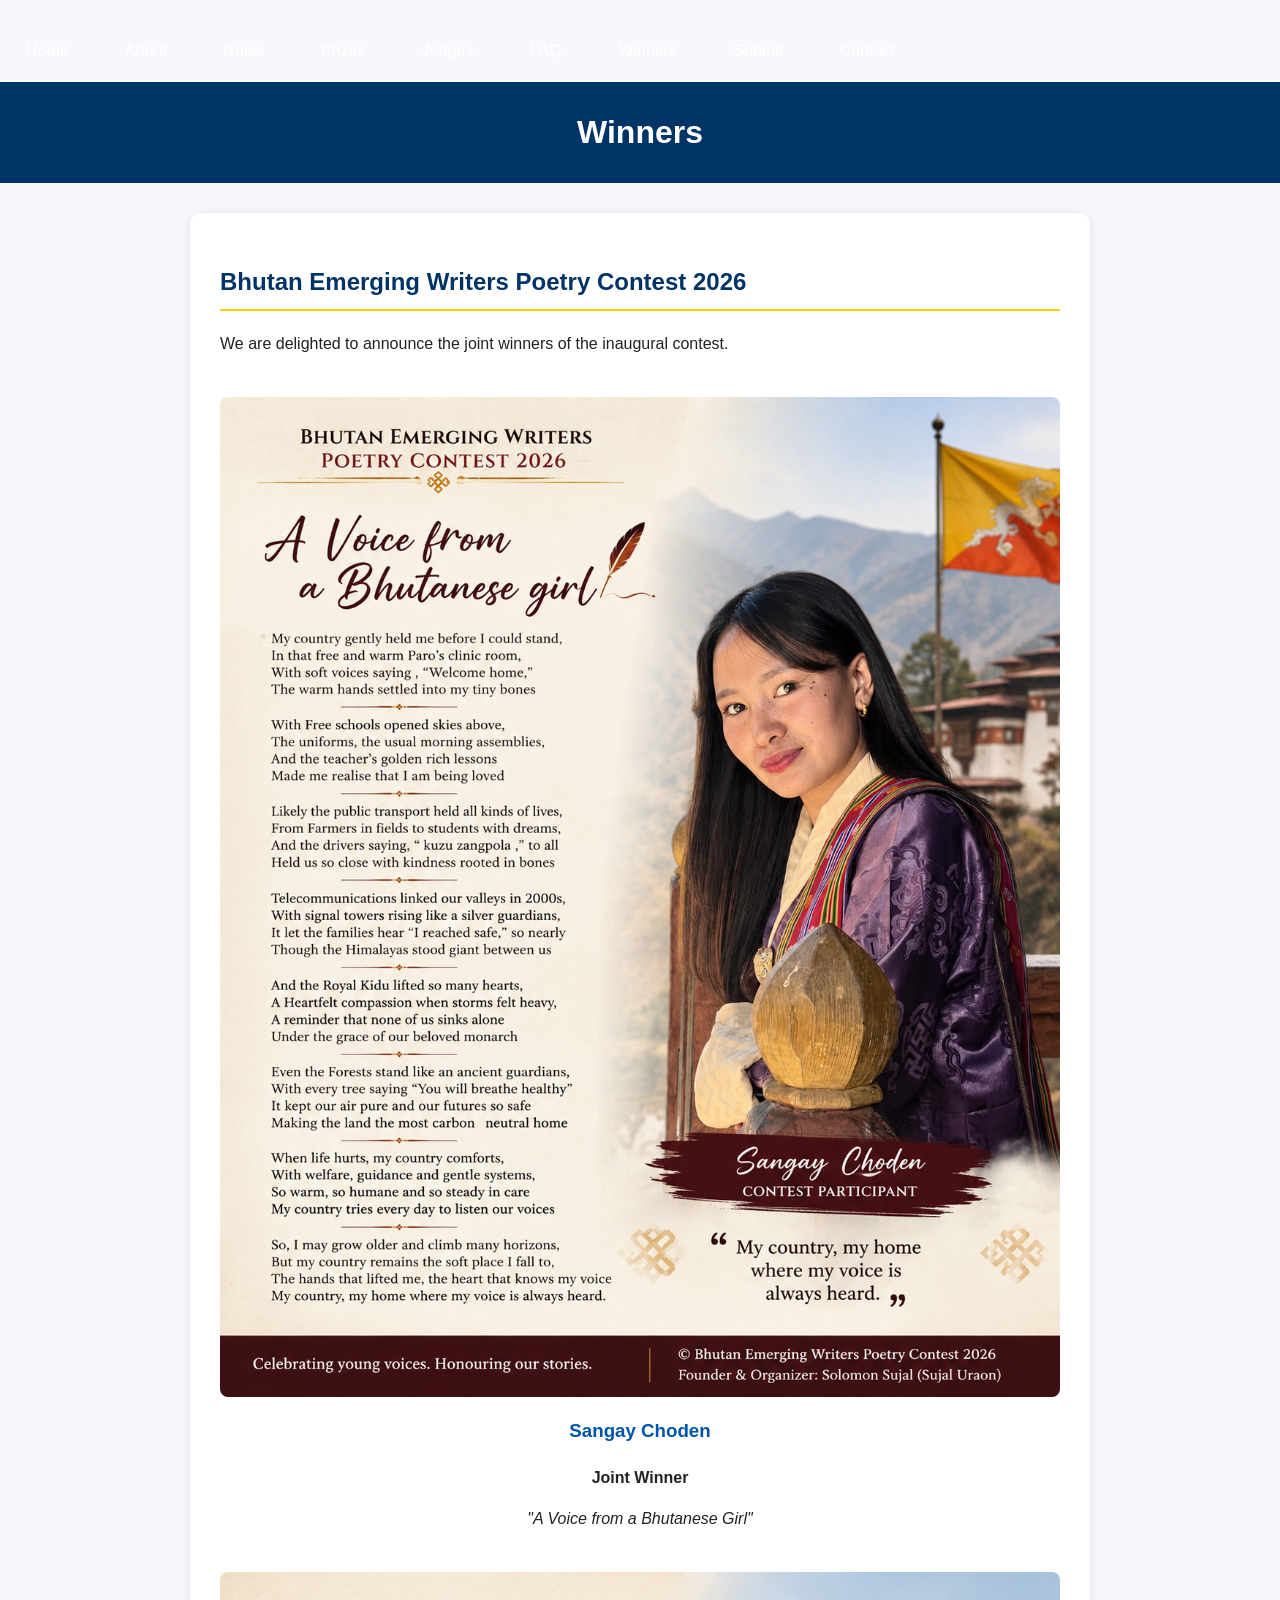
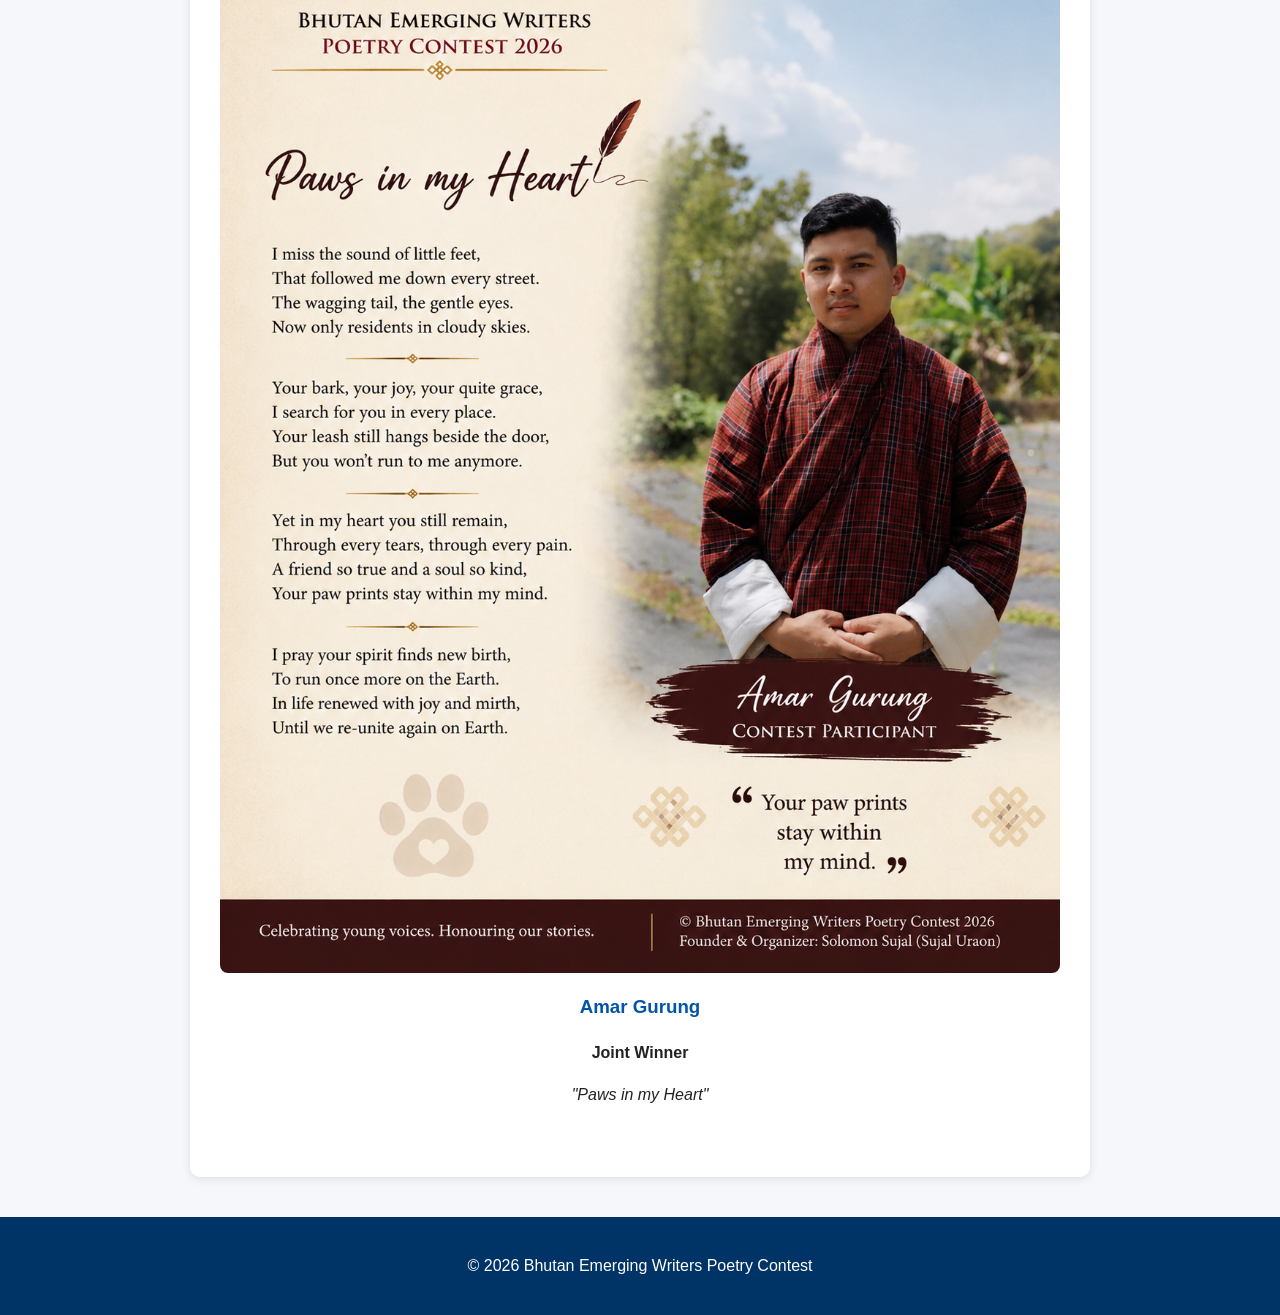
<file: winners.html>
<!DOCTYPE html>
<html>
<head>
<meta charset="UTF-8">
<meta name="viewport" content="width=device-width, initial-scale=1.0">
<title>Winners</title>
<link rel="stylesheet" href="style.css">
</head>
<body>

<nav>
<a href="index.html">Home</a>
<a href="about.html">About</a>
<a href="rules.html">Rules</a>
<a href="prizes.html">Prizes</a>
<a href="judges.html">Judges</a>
<a href="faq.html">FAQ</a>
<a href="winners.html">Winners</a>
<a href="submit.html">Submit</a>
<a href="contact.html">Contact</a>
</nav>

<header>
<h1>Winners</h1>
</header>

<main>

<h2>Bhutan Emerging Writers Poetry Contest 2026</h2>

<p>We are delighted to announce the joint winners of the inaugural contest.</p>

<div class="winner">
<img src="images/Sangay_Choden.png" alt="Sangay Choden">
<h3>Sangay Choden</h3>
<p><strong>Joint Winner</strong></p>
<p><em>"A Voice from a Bhutanese Girl"</em></p>
</div>

<div class="winner">
<img src="images/Amar_Gurung.png" alt="Amar Gurung">
<h3>Amar Gurung</h3>
<p><strong>Joint Winner</strong></p>
<p><em>"Paws in my Heart"</em></p>
</div>

</main>

<footer>
<p>© 2026 Bhutan Emerging Writers Poetry Contest</p>
</footer>

</body>
</html>
</file>
<file: style.css>
* {
    box-sizing: border-box;
}

body {
    margin: 0;
    font-family: Arial, Helvetica, sans-serif;
    color: #222;
    line-height: 1.6;
}

/* HOME PAGE */

.home-page {
    min-height: 100vh;
    background:
        linear-gradient(rgba(0, 0, 0, 0.45), rgba(0, 0, 0, 0.45)),
        url("images/Background.jpg") center center / cover no-repeat;
    background-attachment: fixed;
}

.home-overlay {
    min-height: 100vh;
    display: flex;
    flex-direction: column;
    align-items: center;
    justify-content: center;
    text-align: center;
    padding: 40px 20px;
    color: white;
}

.home-logo {
    width: 120px;
    height: auto;
    margin-bottom: 20px;
}

.home-overlay h1 {
    font-size: 42px;
    line-height: 1.2;
    margin: 10px 0;
    text-shadow: 0 3px 10px rgba(0,0,0,0.7);
}

.tagline {
    font-size: 18px;
    font-style: italic;
    margin: 10px 0 20px;
}

.archive-message {
    font-size: 17px;
    max-width: 600px;
    margin-bottom: 30px;
}

.home-buttons {
    display: flex;
    flex-wrap: wrap;
    justify-content: center;
    gap: 12px;
    max-width: 700px;
}

.home-buttons a {
    color: white;
    text-decoration: none;
    background: rgba(0, 51, 102, 0.85);
    padding: 12px 22px;
    border-radius: 8px;
    font-weight: bold;
    transition: 0.3s;
}

.home-buttons a:hover {
    background: #ffcc00;
    color: #003366;
    transform: translateY(-2px);
}

.copyright {
    margin-top: 35px;
    font-size: 14px;
}

/* OTHER PAGES */

body:not(.home-page) {
    background: #f5f7fa;
}

header {
    background: #003366;
    color: white;
    text-align: center;
    padding: 25px 15px;
}

header h1 {
    margin: 0;
    font-size: 32px;
}

nav {
    margin-top: 20px;
}

nav a {
    color: white;
    text-decoration: none;
    margin: 8px;
    padding: 10px 18px;
    border-radius: 5px;
    background: rgba(255,255,255,0.15);
    display: inline-block;
}

main {
    max-width: 900px;
    margin: 30px auto;
    background: white;
    padding: 30px;
    border-radius: 10px;
    box-shadow: 0 2px 10px rgba(0,0,0,0.1);
}

h2 {
    color: #003366;
    border-bottom: 2px solid #ffcc00;
    padding-bottom: 8px;
}

h3 {
    color: #0055aa;
}

img {
    max-width: 100%;
    height: auto;
    border-radius: 8px;
}

footer {
    background: #003366;
    color: white;
    text-align: center;
    padding: 20px;
    margin-top: 40px;
}

hr {
    border: none;
    border-top: 1px solid #ddd;
    margin: 30px 0;
}

/* WINNERS */

.winner {
    text-align: center;
    margin: 40px auto;
    width: 100%;
}

.winner img {
    width: 100%;
    max-width: 100%;
    height: auto;
    display: block;
    margin: 0 auto;
    border-radius: 8px;
}

/* MOBILE */

@media (max-width: 768px) {

    .home-page {
        background-attachment: scroll;
    }

    .home-overlay {
        padding: 30px 15px;
    }

    .home-overlay h1 {
        font-size: 30px;
    }

    .tagline {
        font-size: 15px;
    }

    .archive-message {
        font-size: 15px;
    }

    .home-buttons {
        width: 100%;
    }

    .home-buttons a {
        width: 90%;
    }

    main {
        margin: 15px;
        padding: 20px;
    }

    header h1 {
        font-size: 24px;
    }

    nav a {
        display: block;
        margin: 8px auto;
        width: 90%;
    }
}
/* HAMBURGER MENU */

.menu-container {
    position: absolute;
    top: 20px;
    left: 20px;
    z-index: 1000;
}

.menu-button {
    background: rgba(0, 0, 0, 0.65);
    color: white;
    border: none;
    font-size: 28px;
    padding: 8px 13px;
    border-radius: 8px;
    cursor: pointer;
}

.menu {
    display: none;
    margin-top: 10px;
    background: rgba(0, 0, 0, 0.9);
    border-radius: 10px;
    overflow: hidden;
    min-width: 190px;
}

.menu.show {
    display: block;
}

.menu a {
    display: block;
    color: white;
    text-decoration: none;
    padding: 13px 18px;
    border-bottom: 1px solid rgba(255,255,255,0.15);
}

.menu a:hover {
    background: #ffcc00;
    color: #003366;
}
/* HAMBURGER */

.menu-button {
    position: fixed;
    top: 20px;
    left: 20px;
    z-index: 2000;
    background: rgba(0,0,0,0.7);
    color: white;
    border: none;
    font-size: 28px;
    padding: 8px 14px;
    border-radius: 8px;
    cursor: pointer;
}

.menu {
    display: none;
    position: fixed;
    top: 75px;
    left: 20px;
    z-index: 2000;
    background: rgba(0,0,0,0.92);
    border-radius: 10px;
    overflow: hidden;
    min-width: 210px;
}

.menu.show {
    display: block;
}

.menu a {
    display: block;
    color: white;
    text-decoration: none;
    padding: 14px 18px;
    border-bottom: 1px solid rgba(255,255,255,0.15);
}

.menu a:hover {
    background: #ffcc00;
    color: #003366;
}

/* POPUP */

.popup {
    display: none;
    position: fixed;
    inset: 0;
    z-index: 3000;
    background: rgba(0,0,0,0.75);
    overflow-y: auto;
    padding: 20px;
}

.popup.show {
    display: block;
}

.popup-box {
    max-width: 900px;
    margin: 30px auto;
    background: white;
    border-radius: 15px;
    padding: 25px;
    min-height: 80vh;
}

.close-button {
    background: #003366;
    color: white;
    border: none;
    padding: 10px 20px;
    border-radius: 7px;
    font-size: 16px;
    cursor: pointer;
    margin-bottom: 20px;
}

.close-button:hover {
    background: #ffcc00;
    color: #003366;
}

@media (max-width: 768px) {

    .popup {
        padding: 10px;
    }

    .popup-box {
        margin: 10px auto;
        padding: 20px;
        border-radius: 12px;
    }

    .menu {
        left: 15px;
        top: 70px;
        width: calc(100% - 30px);
    }
}
</file>
